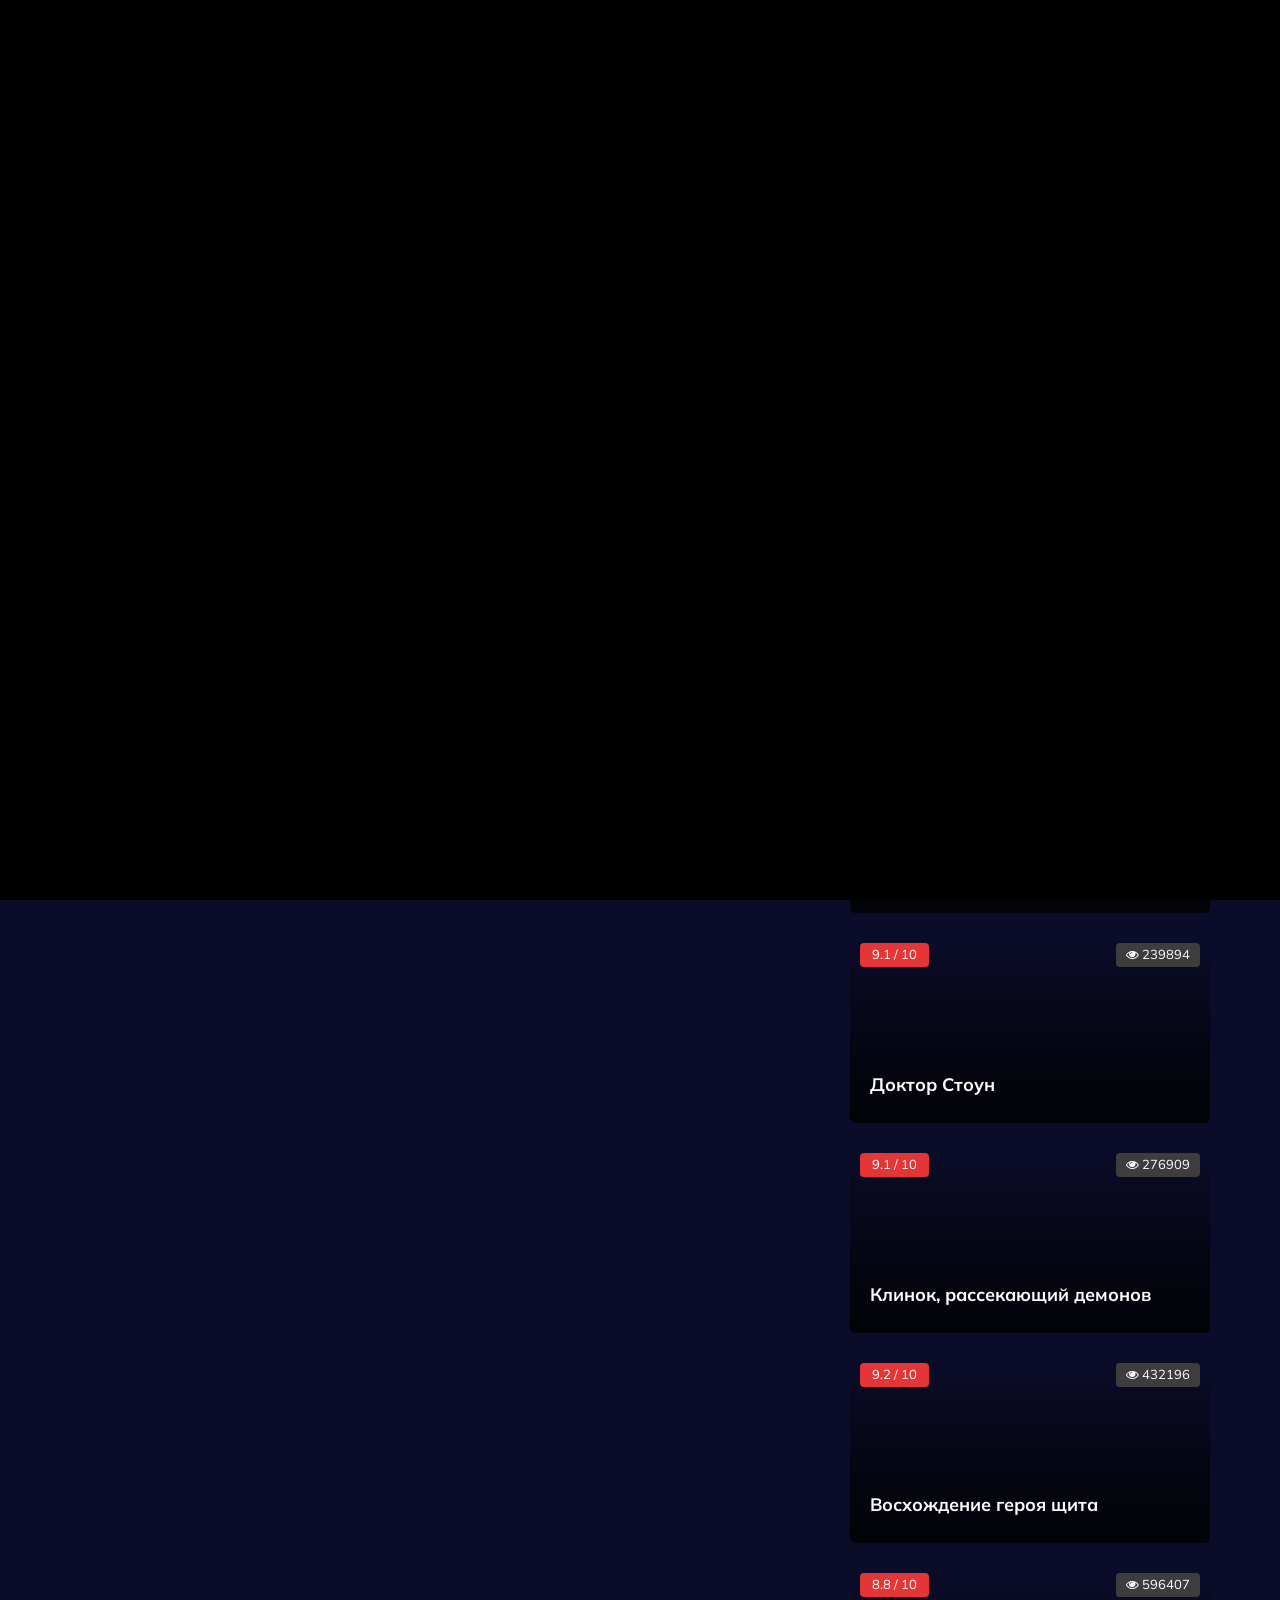
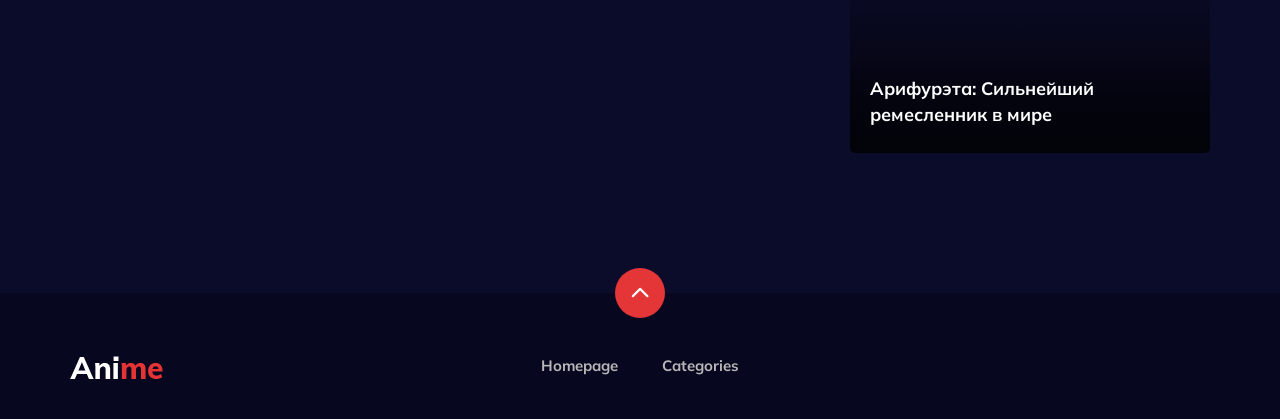
<file: index.html>
<!DOCTYPE html>
<html lang="zxx">

<head>
    <meta charset="UTF-8">
    <meta name="description" content="Anime Template">
    <meta name="keywords" content="Anime, unica, creative, html">
    <meta name="viewport" content="width=device-width, initial-scale=1.0">
    <meta http-equiv="X-UA-Compatible" content="ie=edge">
    <title>Anime | Template</title>

    <!-- Google Font -->
    <link href="https://fonts.googleapis.com/css2?family=Oswald:wght@300;400;500;600;700&display=swap" rel="stylesheet">
    <link href="https://fonts.googleapis.com/css2?family=Mulish:wght@300;400;500;600;700;800;900&display=swap"
        rel="stylesheet">
    <link rel="stylesheet" href="https://unpkg.com/swiper@8/swiper-bundle.min.css" />
    <!-- Css Styles -->
    <link rel="stylesheet" href="css/bootstrap.min.css" type="text/css">
    <link rel="stylesheet" href="css/font-awesome.min.css" type="text/css">
    <link rel="stylesheet" href="css/elegant-icons.css" type="text/css">
    <link rel="stylesheet" href="css/style.css" type="text/css">
    <script src="./js/bg-elements.js" defer></script>
    <script src="./js/search-modal.js" defer></script>
    <script src="./js/scrollToTop.js" defer></script>
    <script src="./js/slider.js" defer></script>
    <script src="./js/mainData.js" defer></script>
</head>

<body>
    <!-- Page Preloder -->
    <div id="preloder" class="preloder active">
        <div class="loader"></div>
    </div>
    
    <!-- Header Section Begin -->
    <header class="header">
        <div class="container">
            <div class="row">
                <div class="col-lg-2">
                    <div class="header__logo">
                        <a href="./index.html">
                            <img src="img/logo.png" alt="">
                        </a>
                    </div>
                </div>
                <div class="col-lg-8">
                    <div class="header__nav">
                        <nav class="header__menu mobile-menu">
                            <ul>
                                <li class="active"><a href="./index.html">Homepage</a></li>
                                <li><a href="./categories.html">Categories <span class="arrow_carrot-down"></span></a>
                                    <ul class="dropdown"></ul>
                                </li>
                            </ul>
                        </nav>
                    </div>
                </div>
                <div class="col-lg-2">
                    <div class="header__right">
                        <a href="#" class="search-switch"><span class="icon_search"></span></a>
                        <a href="./login.html"><span class="icon_profile"></span></a>
                    </div>
                </div>
            </div>
            <div id="mobile-menu-wrap"></div>
        </div>
    </header>
    <!-- Header End -->

    <!-- Hero Section Begin -->
    <section class="hero">
        <div class="container">
            <div class="hero-box">
                <div class="hero__slider swiper">
                    <div class="swiper-wrapper">
                        <div class="hero__items swiper-slide set-bg" data-setbg="img/hero/hero-1.jpg">
                            <div class="row">
                                <div class="col-lg-6">
                                    <div class="hero__text">
                                        <div class="label">Приключения</div>
                                        <h2>Fate / Stay Night</h2>
                                        <p>После 30 дней путешествия по миру...</p>
                                    </div>
                                </div>
                            </div>
                        </div>
                        <div class="hero__items swiper-slide set-bg" data-setbg="img/hero/hero-2.jpg">
                            <div class="row">
                                <div class="col-lg-6">
                                    <div class="hero__text">
                                        <div class="label">Сёнен</div>
                                        <h2>Naruto</h2>
                                        <p>В поисках своего пути нинзя...</p>
                                    </div>
                                </div>
                            </div>
                        </div>
                        <div class="hero__items swiper-slide set-bg" data-setbg="img/hero/hero-3.jpg">
                            <div class="row">
                                <div class="col-lg-6">
                                    <div class="hero__text">
                                        <div class="label">Фентези</div>
                                        <h2>Sword Art Online</h2>
                                        <p>Уровни - это просто цифры. </p>
                                    </div>
                                </div>
                            </div>
                        </div>
                    </div>
                </div>

                <div class="hero__slider-pagination swiper-pagination"></div>
                <div class="hero__slider-arrow arrow__next swiper-button-next">
                    <span class="arrow_carrot-right"></span>
                </div>
                <div class="hero__slider-arrow arrow__prev hero__slider-arrow-right swiper-button-prev">
                    <span class="arrow_carrot-left"></span>
                </div>
            </div>
        </div>
    </section>
    <!-- Hero Section End -->

    <!-- Product Section Begin -->
    <section class="product spad">
        <div class="container">
            <div class="row">
                <div class="col-lg-8"></div>
                <div class="col-lg-4 col-md-6 col-sm-8">
                    <div class="product__sidebar">
                        <div class="product__sidebar__view">
                            <div class="section-title">
                                <h5>Top Views</h5>
                            </div>
                            <div class="filter__gallery"></div>
                        </div>
                    </div>
                </div>
            </div>
        </div>
    </section>
    <!-- Product Section End -->

    <!-- Footer Section Begin -->
    <footer class="footer">
        <div class="page-up">
            <a href="#" id="scrollToTopButton"><span class="arrow_carrot-up"></span></a>
        </div>
        <div class="container">
            <div class="row">
                <div class="col-lg-3">
                    <div class="footer__logo">
                        <a href="./index.html"><img src="img/logo.png" alt=""></a>
                    </div>
                </div>
                <div class="col-lg-6">
                    <div class="footer__nav">
                        <ul>
                            <li class="active"><a href="./index.html">Homepage</a></li>
                            <li><a href="./categories.html">Categories</a></li>
                        </ul>
                    </div>
                </div>
                <div class="col-lg-3">

                </div>
            </div>
        </div>
    </footer>

    <!-- Search model Begin -->
    <div class="search-model">
        <div class="h-100 d-flex align-items-center justify-content-center">
            <div class="search-close-switch"><i class="icon_close"></i></div>
            <form class="search-model-form">
                <input type="text" id="search-input" placeholder="Search here.....">
            </form>
        </div>
    </div>
    <!-- Search model end -->

    <!-- Js Plugins -->
    <script src="./libs/seamless-scroll-polyfill.js"></script>
	<script src="./libs/swiper-bundle.min.js"></script>
</body>

</html>
</file>
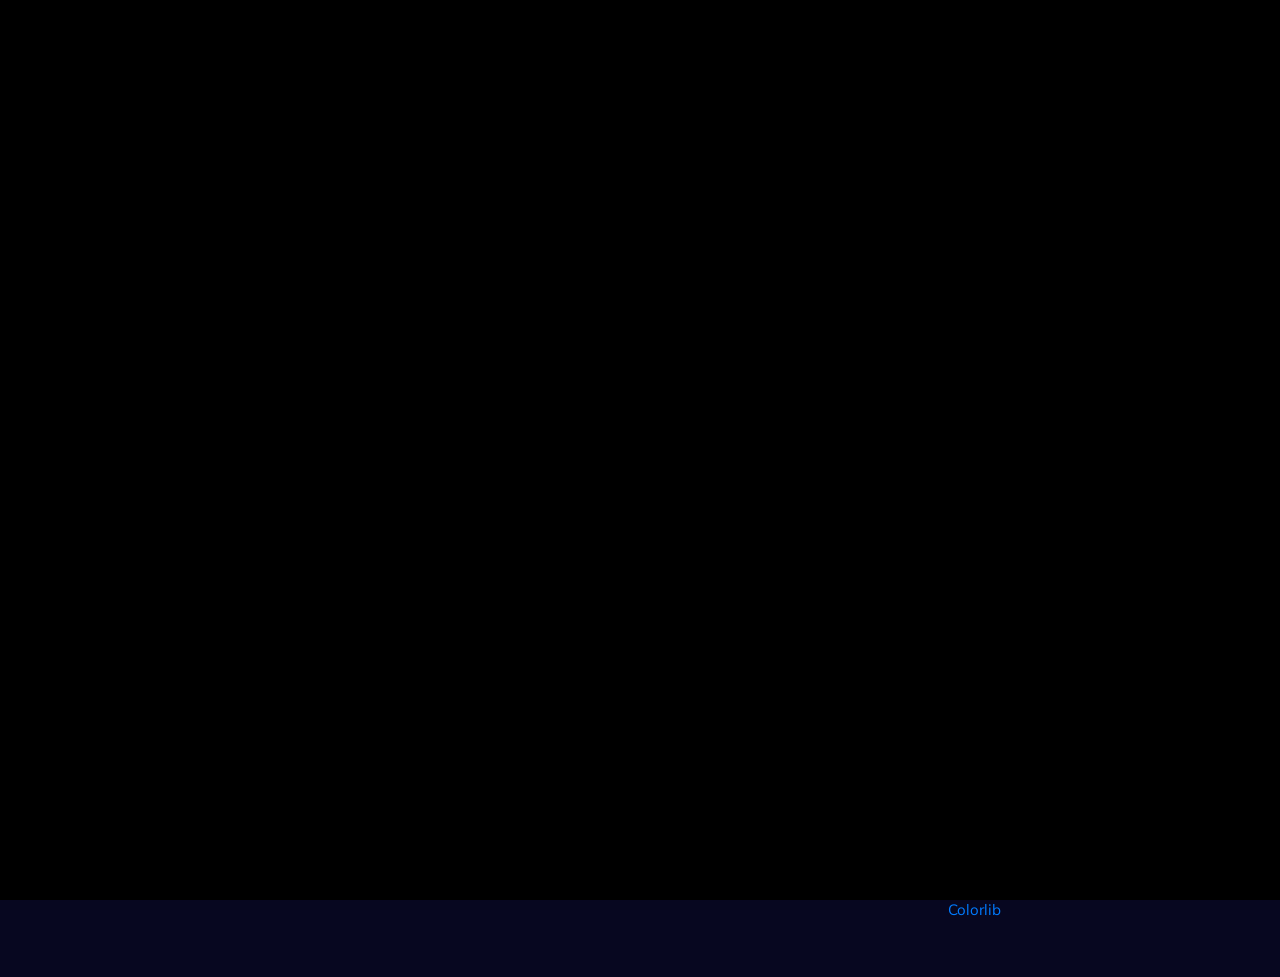
<file: anime-details.html>
<!DOCTYPE html>
<html lang="zxx">

<head>
    <meta charset="UTF-8">
    <meta name="description" content="Anime Template">
    <meta name="keywords" content="Anime, unica, creative, html">
    <meta name="viewport" content="width=device-width, initial-scale=1.0">
    <meta http-equiv="X-UA-Compatible" content="ie=edge">
    <title>Anime | Template</title>

    <!-- Google Font -->
    <link href="https://fonts.googleapis.com/css2?family=Oswald:wght@300;400;500;600;700&display=swap" rel="stylesheet">
    <link href="https://fonts.googleapis.com/css2?family=Mulish:wght@300;400;500;600;700;800;900&display=swap"
        rel="stylesheet">
    <link rel="stylesheet" href="https://unpkg.com/swiper@8/swiper-bundle.min.css" />
    <!-- Css Styles -->
    <link rel="stylesheet" href="css/bootstrap.min.css" type="text/css">
    <link rel="stylesheet" href="css/font-awesome.min.css" type="text/css">
    <link rel="stylesheet" href="css/elegant-icons.css" type="text/css">
    <link rel="stylesheet" href="css/style.css" type="text/css">
    <script src="./js/search-modal.js" defer></script>
    <script src="./js/scrollToTop.js" defer></script>
    <script src="./js/detailData.js" defer></script>
</head>

<body>
    <!-- Page Preloder -->
    <div id="preloder" class="preloder active">
        <div class="loader"></div>
    </div>

    <!-- Header Section Begin -->
    <header class="header">
        <div class="container">
            <div class="row">
                <div class="col-lg-2">
                    <div class="header__logo">
                        <a href="./index.html">
                            <img src="img/logo.png" alt="">
                        </a>
                    </div>
                </div>
                <div class="col-lg-8">
                    <div class="header__nav">
                        <nav class="header__menu mobile-menu">
                            <ul>
                                <li><a href="./index.html">Homepage</a></li>
                                <li class="active"><a href="./categories.html">Categories <span class="arrow_carrot-down"></span></a>
                                    <ul class="dropdown"></ul>
                                </li>
                            </ul>
                        </nav>
                    </div>
                </div>
                <div class="col-lg-2">
                    <div class="header__right">
                        <a href="#" class="search-switch"><span class="icon_search"></span></a>
                        <a href="./login.html"><span class="icon_profile"></span></a>
                    </div>
                </div>
            </div>
            <div id="mobile-menu-wrap"></div>
        </div>
    </header>
    <!-- Header End -->

    <!-- Breadcrumb Begin -->
    <div class="breadcrumb-option">
        <div class="container">
            <div class="row">
                <div class="col-lg-12">
                    <div class="breadcrumb__links">
                        <a href="./index.html"><i class="fa fa-home"></i> Home</a>
                        <a href="./categories.html">Categories</a>
                        <span>Romance</span>
                    </div>
                </div>
            </div>
        </div>
    </div>
    <!-- Breadcrumb End -->

    <!-- Anime Section Begin -->
    <section class="anime-details spad">
        <div class="container">
            <div class="anime__details__content">
                <div class="row">
                    <div class="col-lg-3">
                        <div class="anime__details__pic set-bg" data-setbg="img/anime/details-pic.jpg">
                            <div class="view"></div>
                        </div>
                    </div>
                    <div class="col-lg-9">
                        <div class="anime__details__text">
                            <div class="anime__details__title">
                                <h3>Fate Stay Night: Unlimited Blade</h3>
                                <span>フェイト／ステイナイト, Feito／sutei naito</span>
                            </div>
   
                            <p>Every human inhabiting the world of Alcia is branded by a “Count” or a number written on
                                their body. For Hina’s mother, her total drops to 0 and she’s pulled into the Abyss,
                                never to be seen again. But her mother’s last words send Hina on a quest to find a
                            legendary hero from the Waste War - the fabled Ace!</p>
                            <div class="anime__details__widget">
                                <div class="row">
                                    <div class="col-lg-6 col-md-6">
                                        <ul>
                                            <li></li>
                                            <li></li>
                                            <li></li>
                                        </ul>
                                    </div>
                                    <div class="col-lg-6 col-md-6">
                                    </div>
                                </div>
                            </div>
                        </div>
                    </div>
                </div>
            </div>
        </section>
        <!-- Anime Section End -->

        <!-- Footer Section Begin -->
        <footer class="footer">
            <div class="page-up">
                <a href="#" id="scrollToTopButton"><span class="arrow_carrot-up"></span></a>
            </div>
            <div class="container">
                <div class="row">
                    <div class="col-lg-3">
                        <div class="footer__logo">
                            <a href="./index.html"><img src="img/logo.png" alt=""></a>
                        </div>
                    </div>
                    <div class="col-lg-6">
                        <div class="footer__nav">
                            <ul>
                                <li class="active"><a href="./index.html">Homepage</a></li>
                                <li><a href="./categories.html">Categories</a></li>
                            </ul>
                        </div>
                    </div>
                    <div class="col-lg-3">
                        <p><!-- Link back to Colorlib can't be removed. Template is licensed under CC BY 3.0. -->
                          Copyright &copy;<script>document.write(new Date().getFullYear());</script> All rights reserved | This template is made with <i class="fa fa-heart" aria-hidden="true"></i> by <a href="https://colorlib.com" target="_blank">Colorlib</a>
                          <!-- Link back to Colorlib can't be removed. Template is licensed under CC BY 3.0. --></p>

                      </div>
                  </div>
              </div>
          </footer>
          <!-- Footer Section End -->

          <!-- Search model Begin -->
          <div class="search-model">
            <div class="h-100 d-flex align-items-center justify-content-center">
                <div class="search-close-switch"><i class="icon_close"></i></div>
                <form class="search-model-form">
                    <input type="text" id="search-input" placeholder="Search here.....">
                </form>
            </div>
        </div>
        <!-- Search model end -->

        <!-- Js Plugins -->
        <script src="./libs/seamless-scroll-polyfill.js"></script>

    </body>

    </html>
</file>
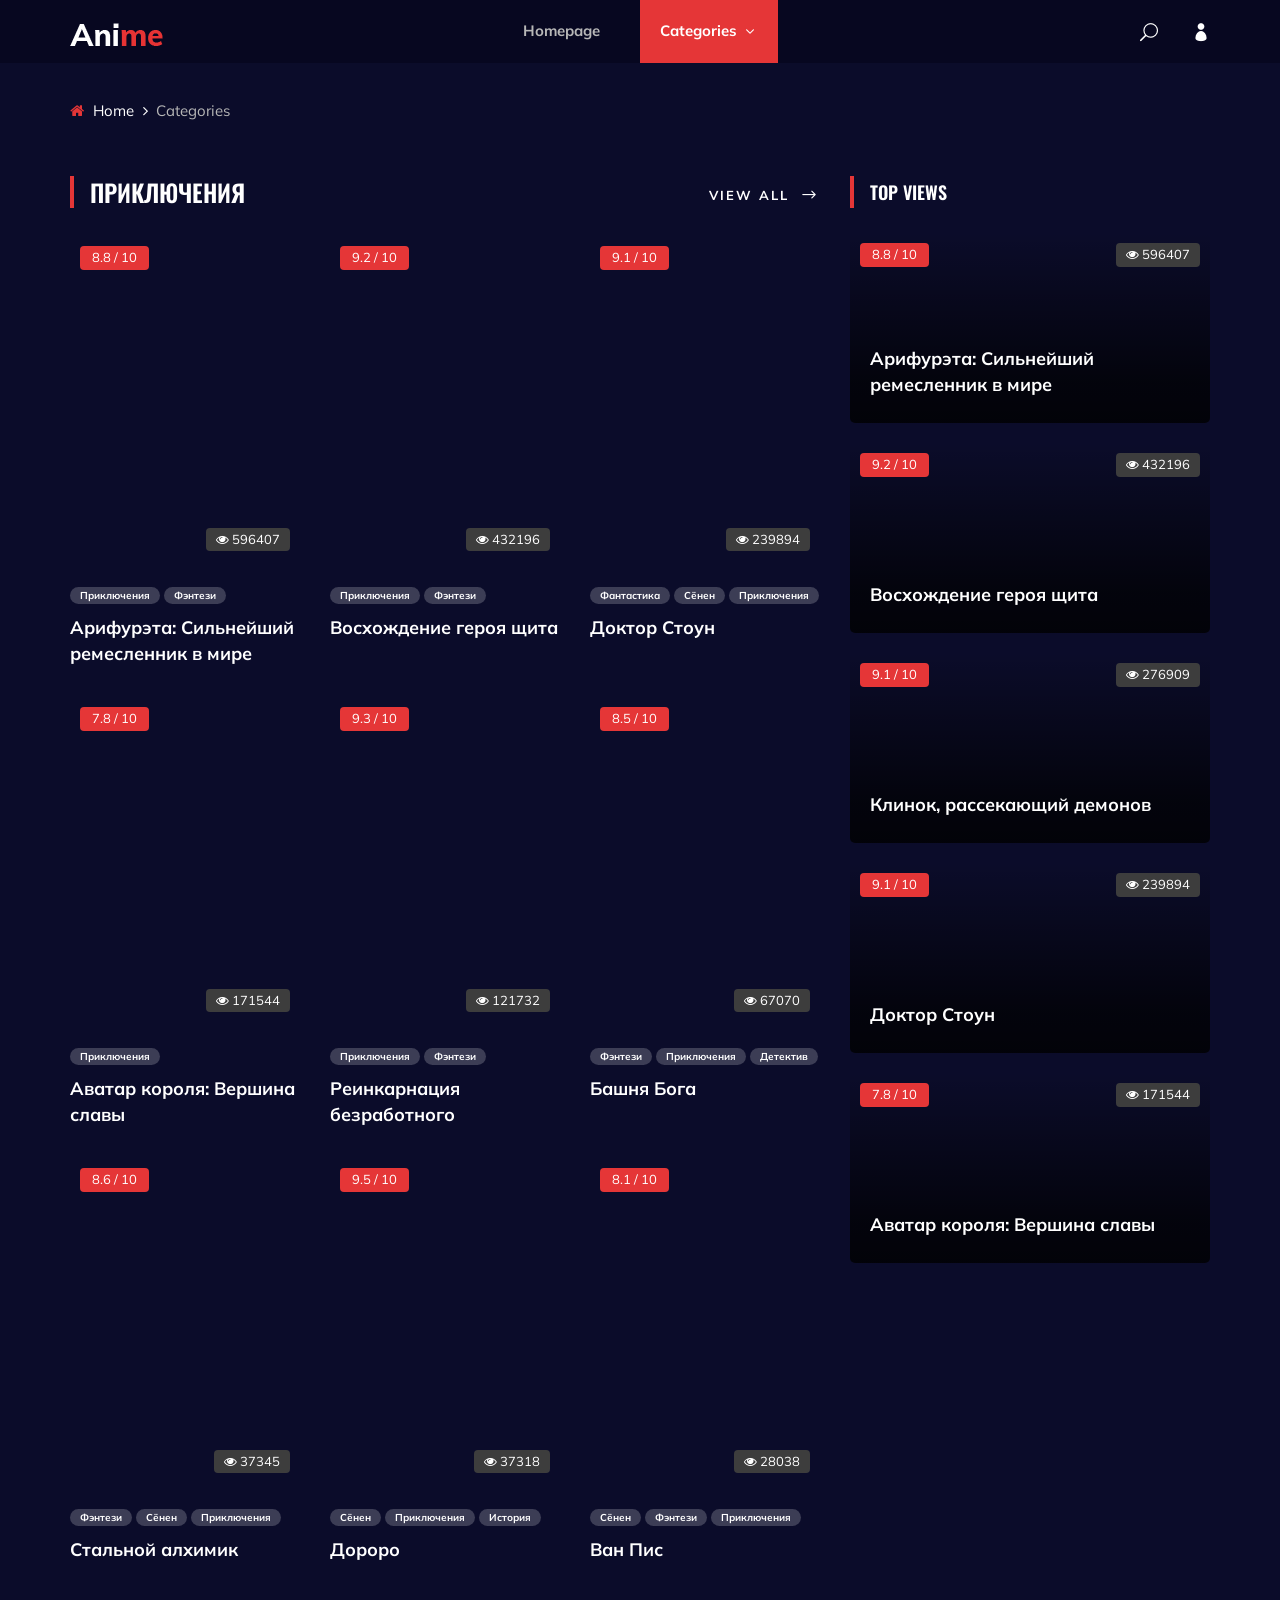
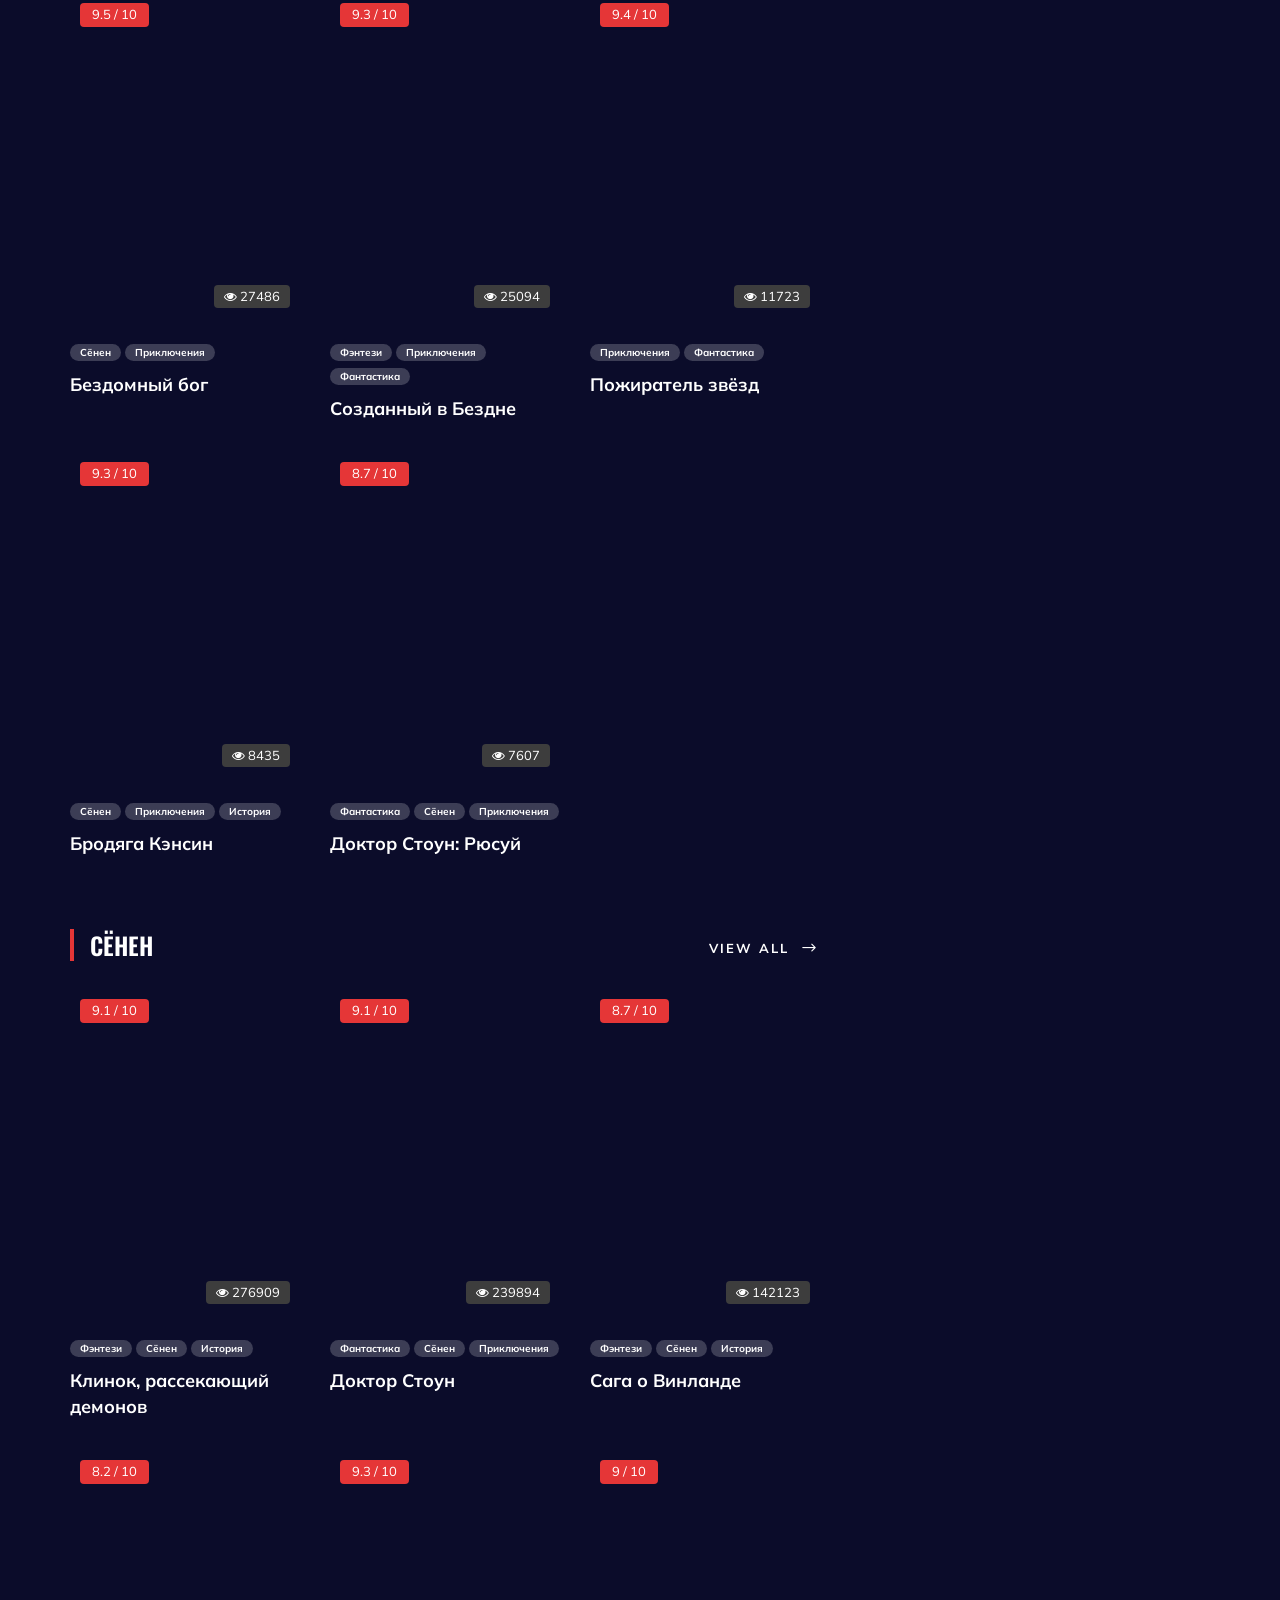
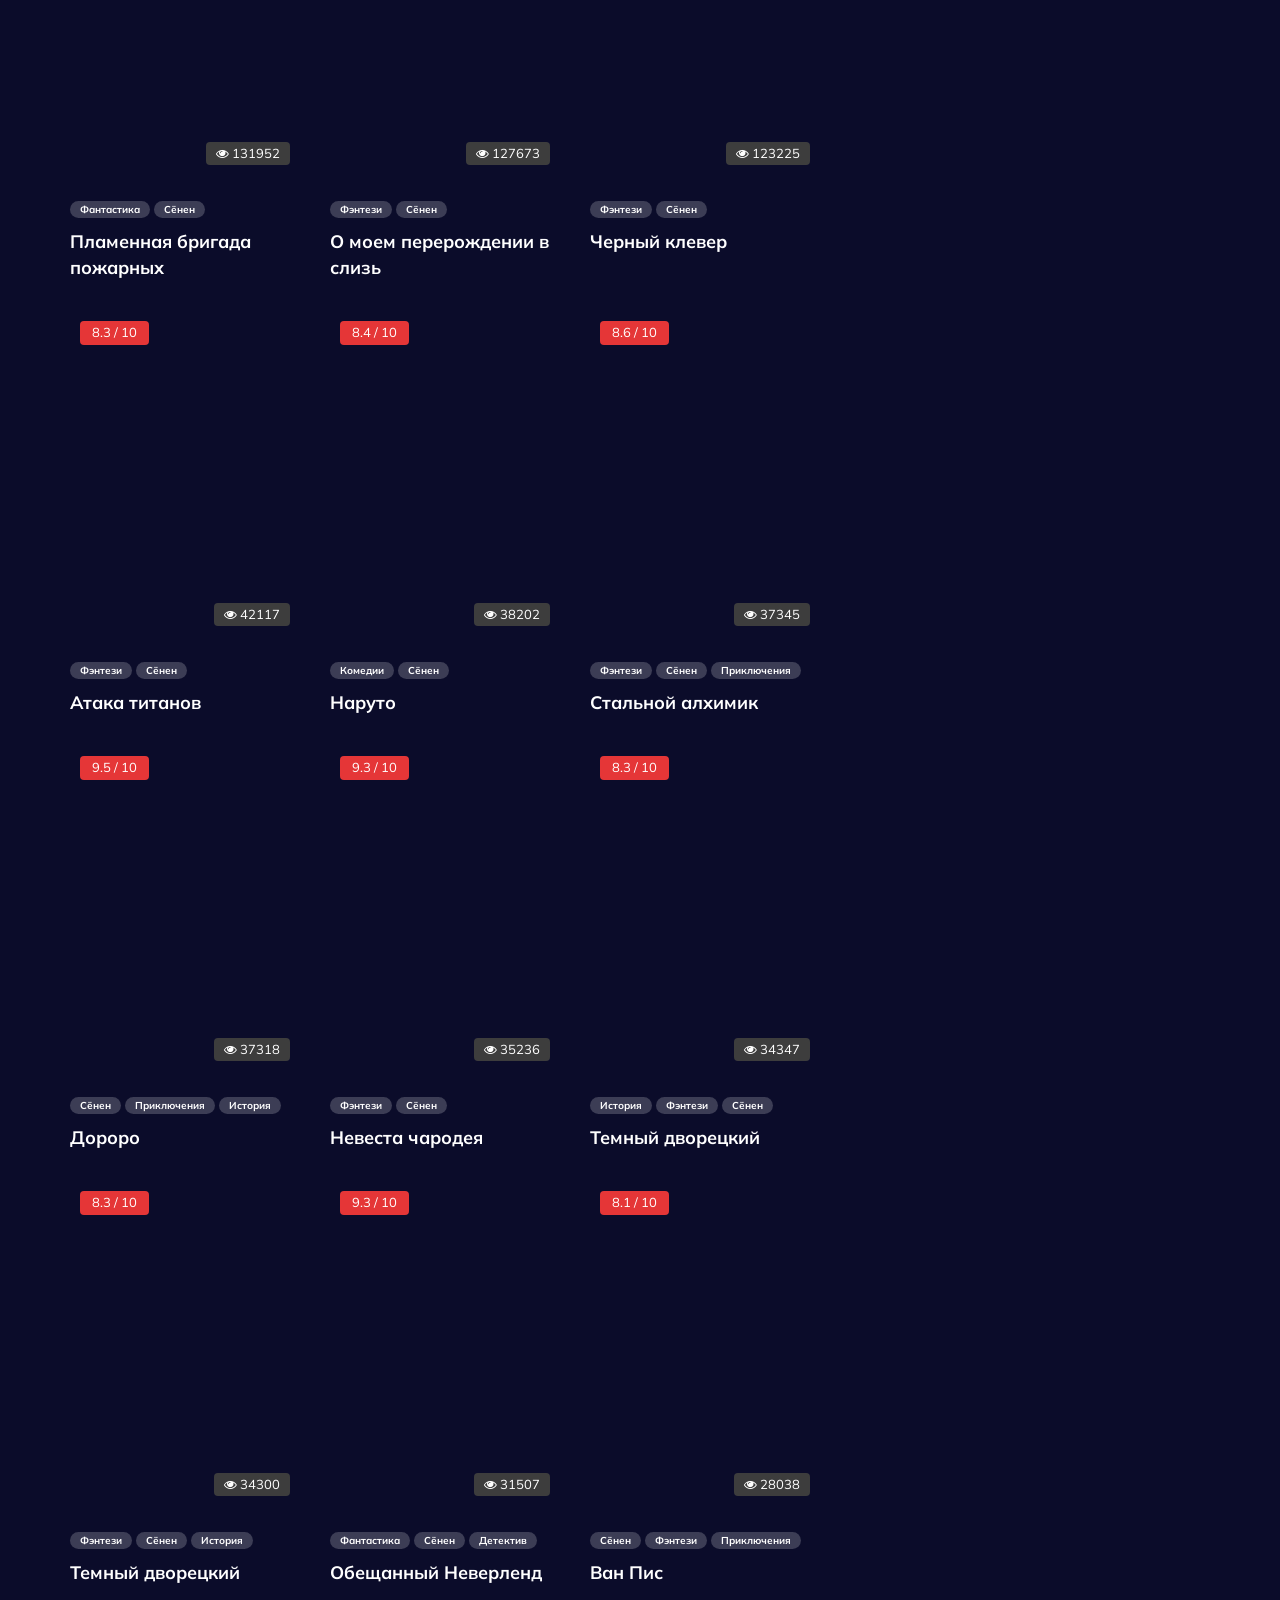
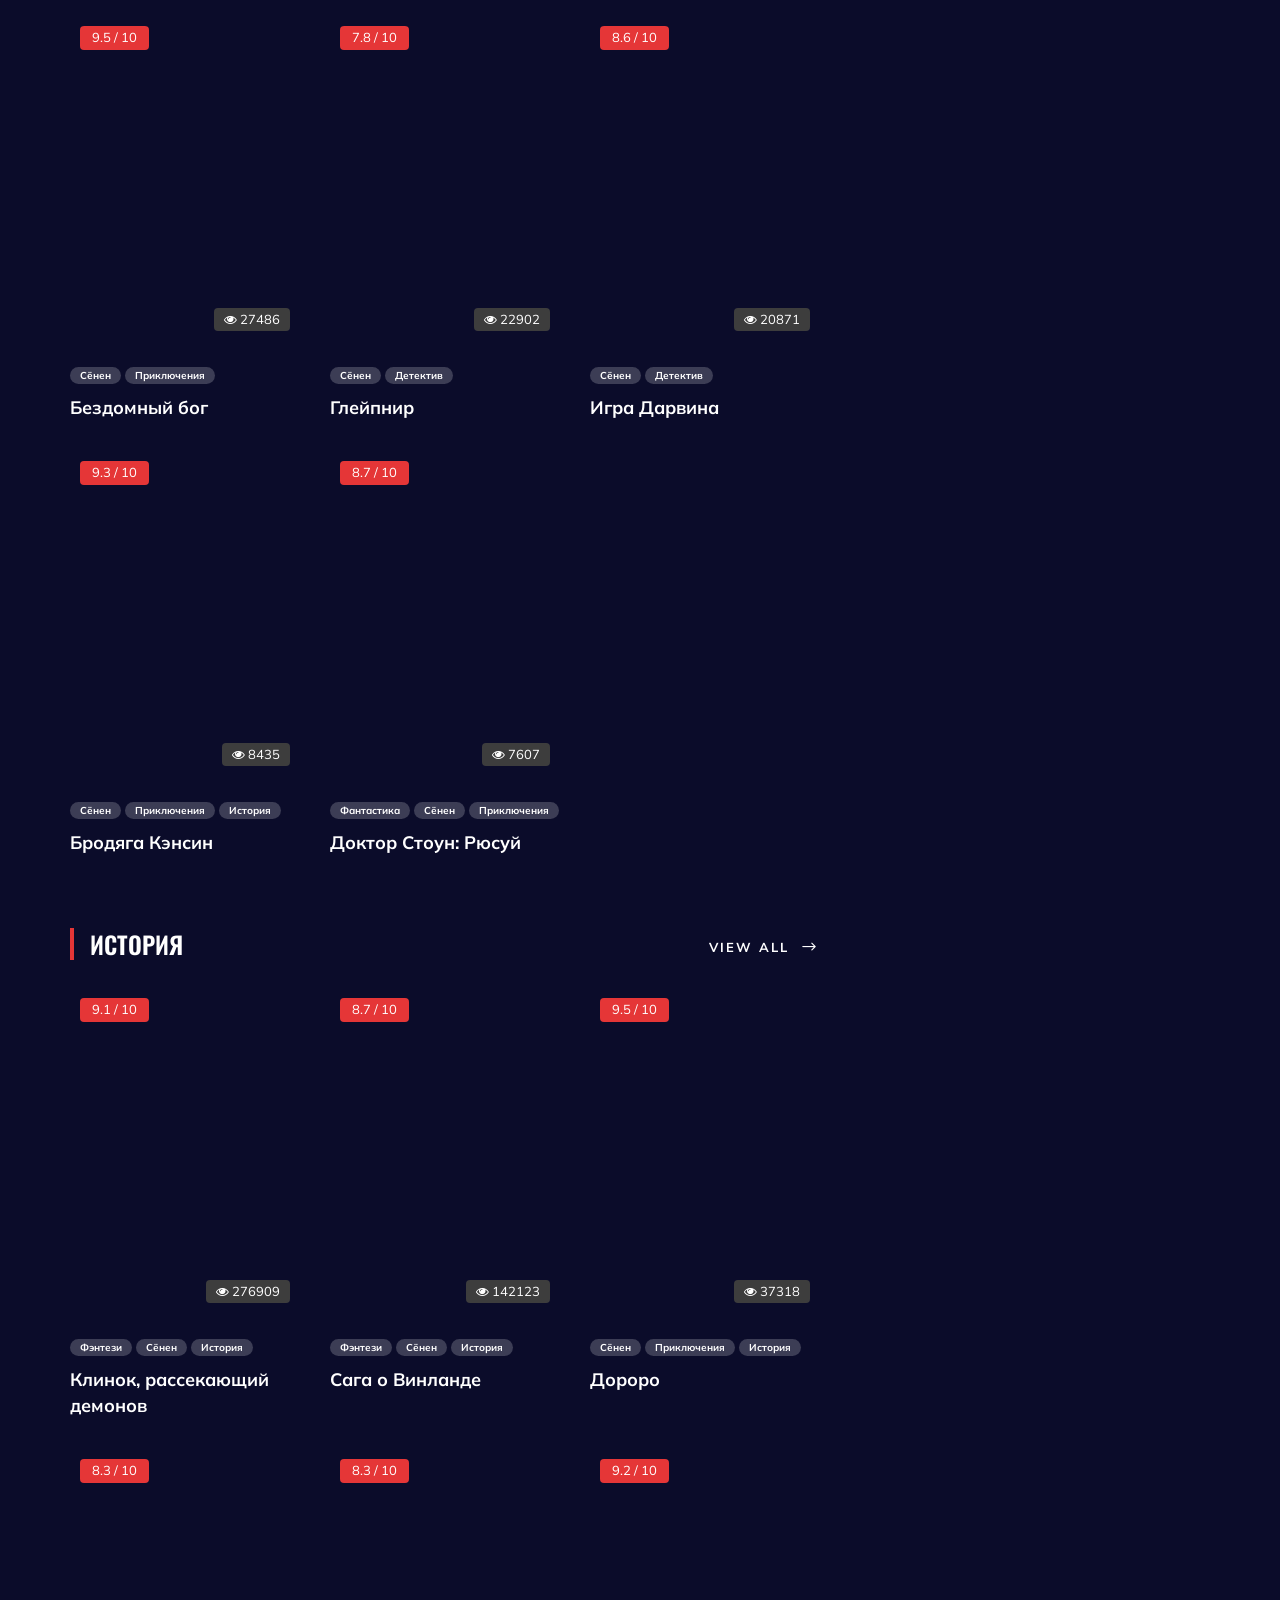
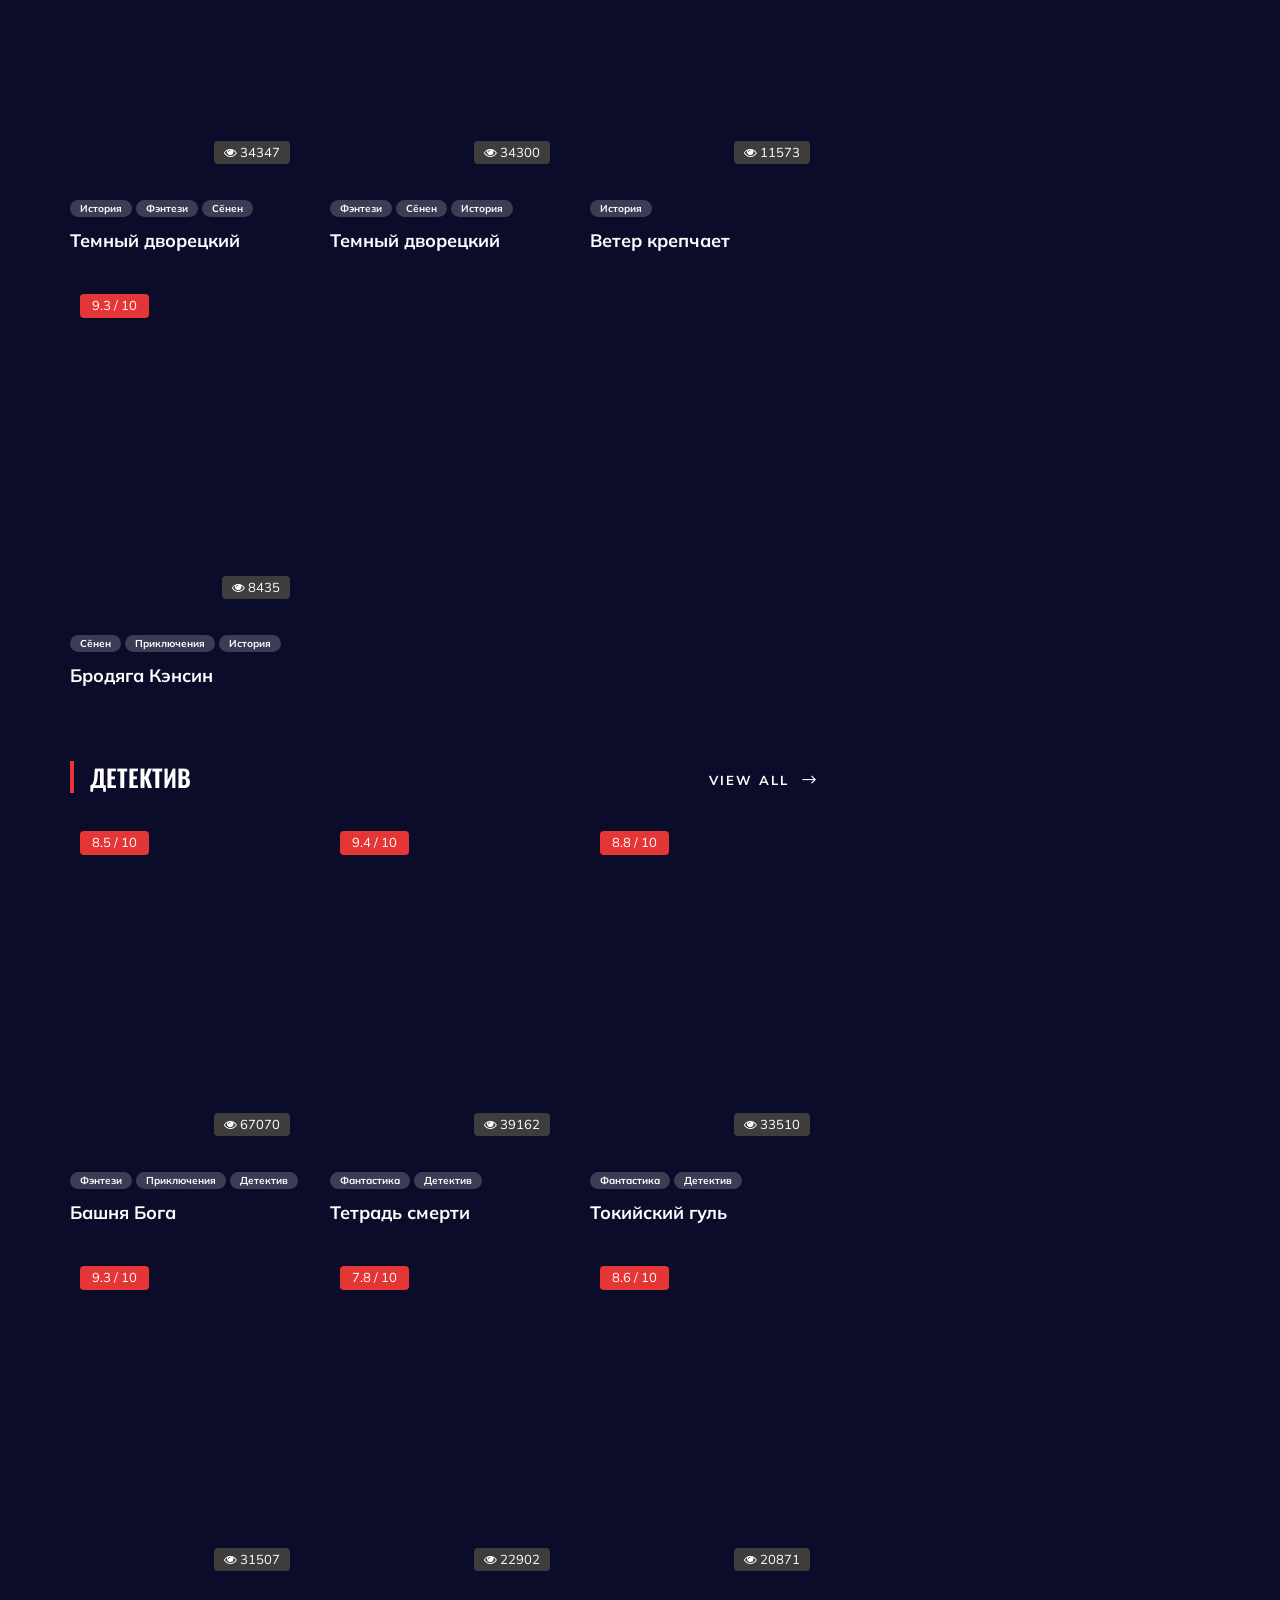
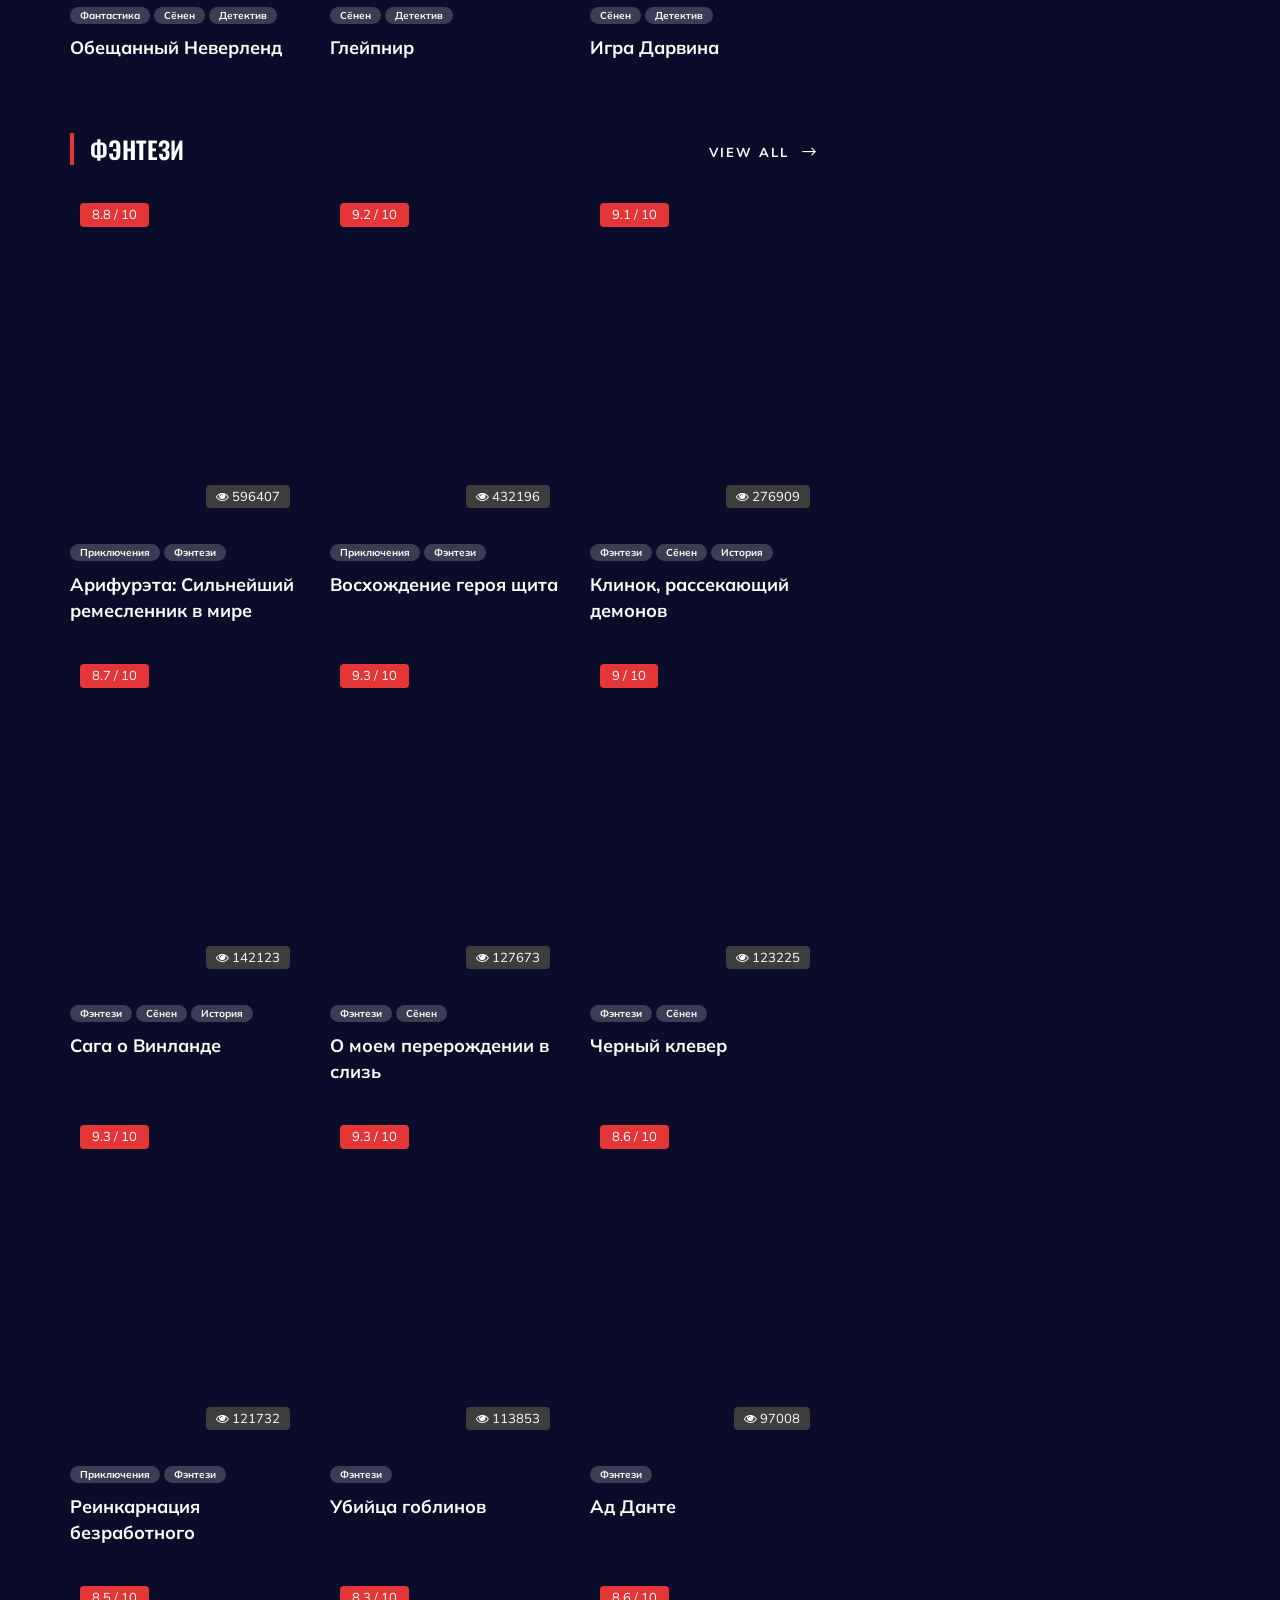
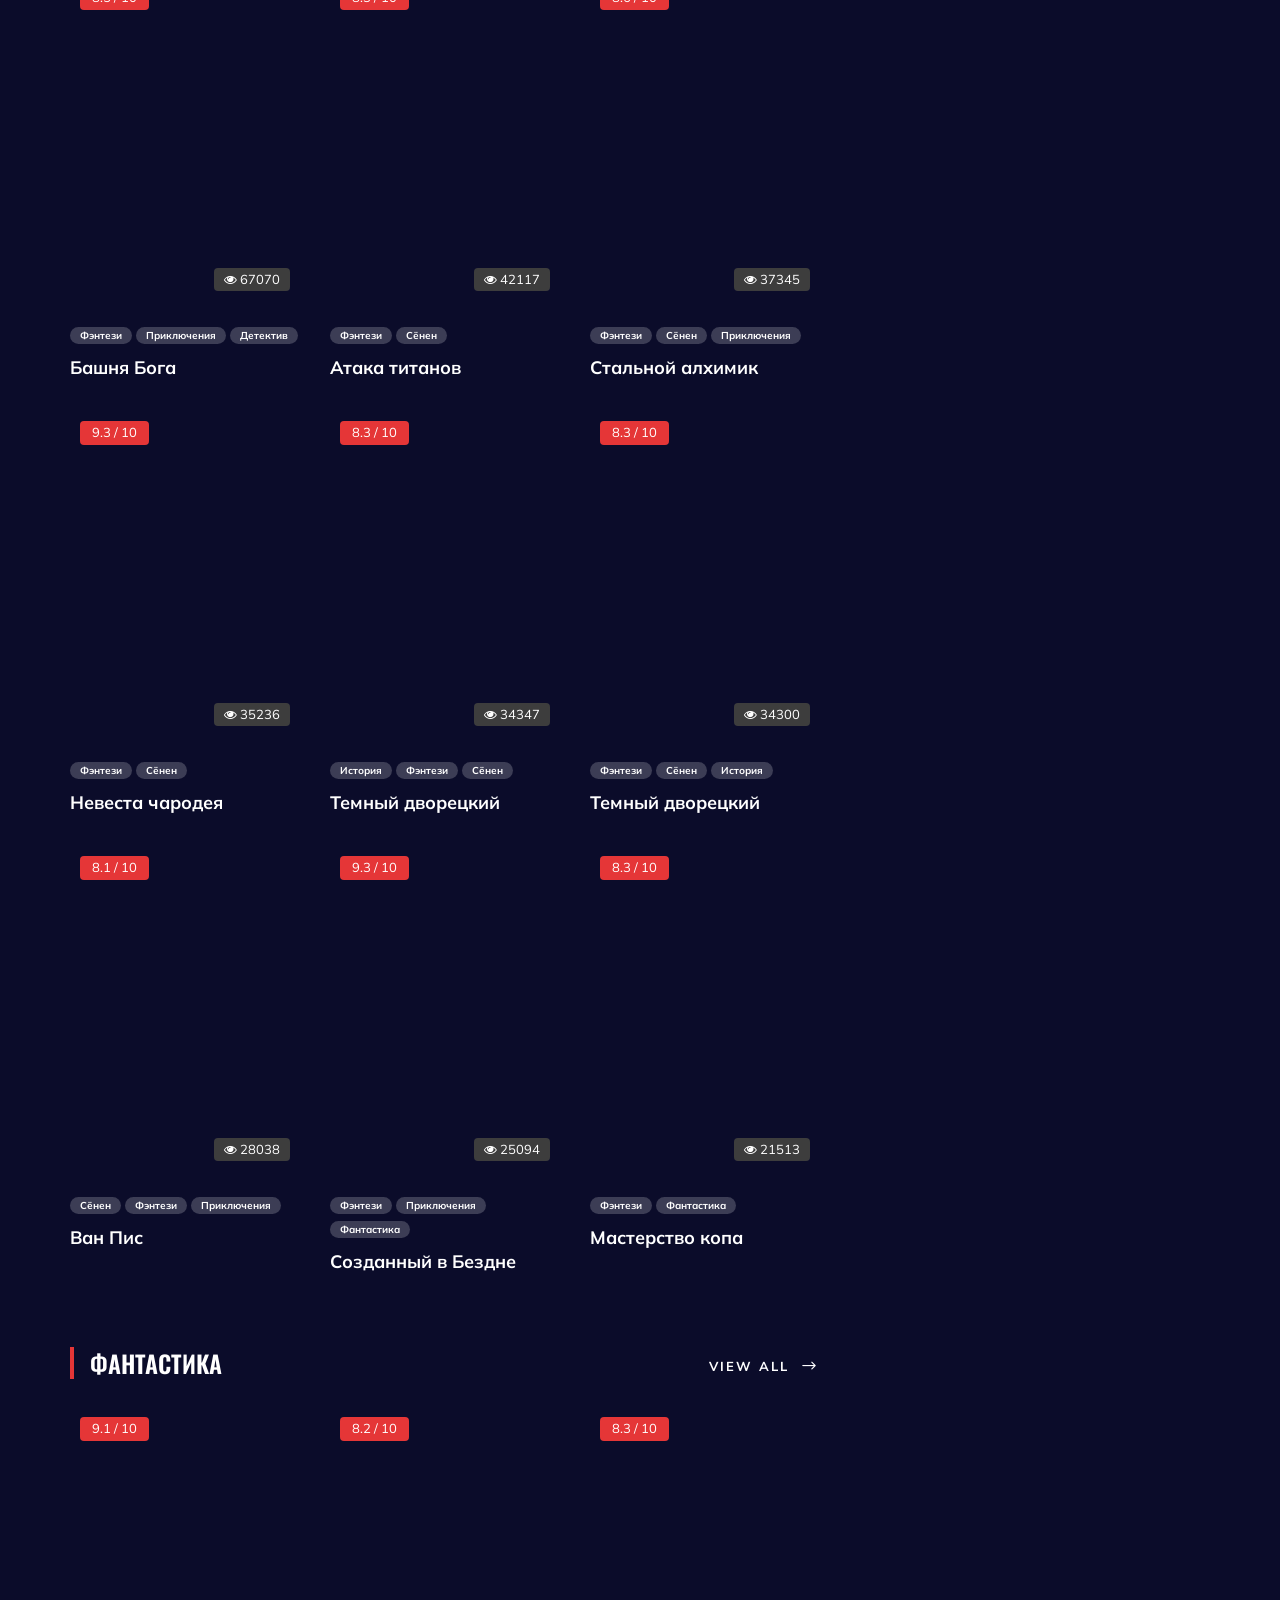
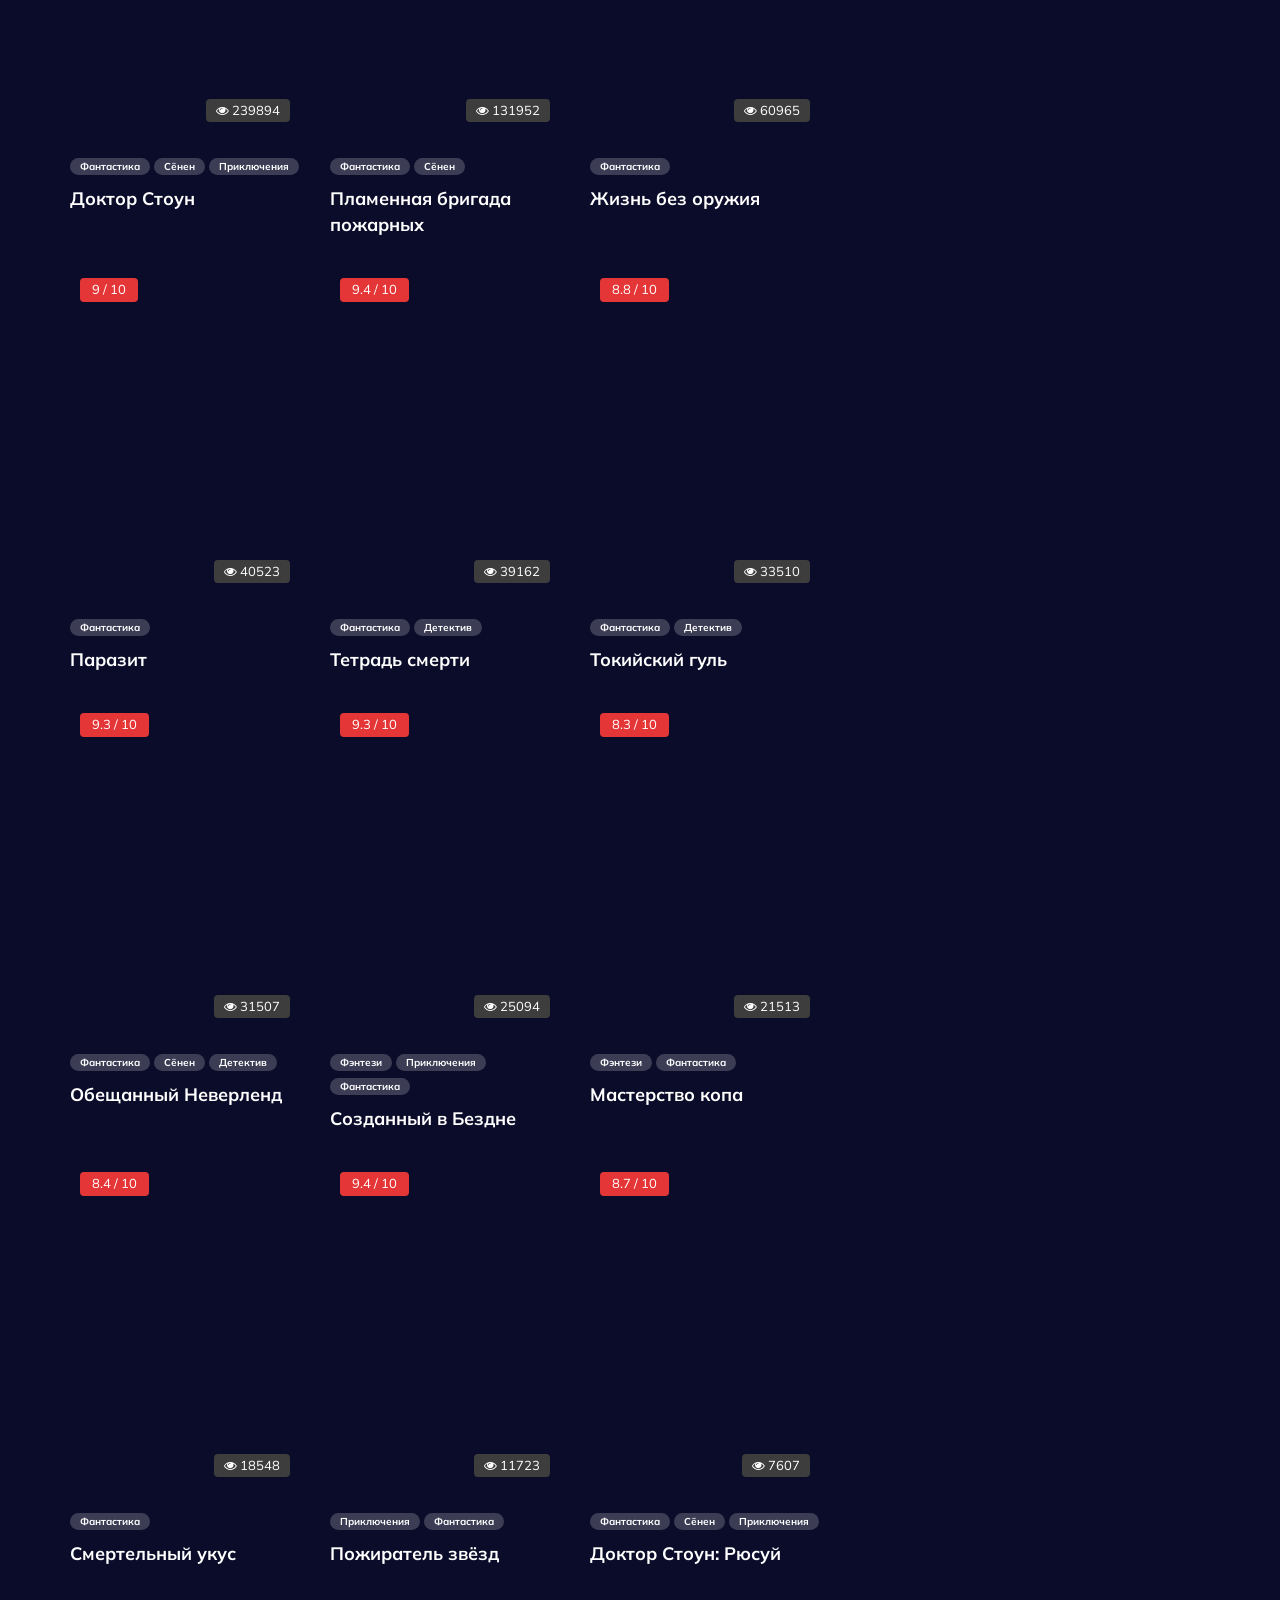
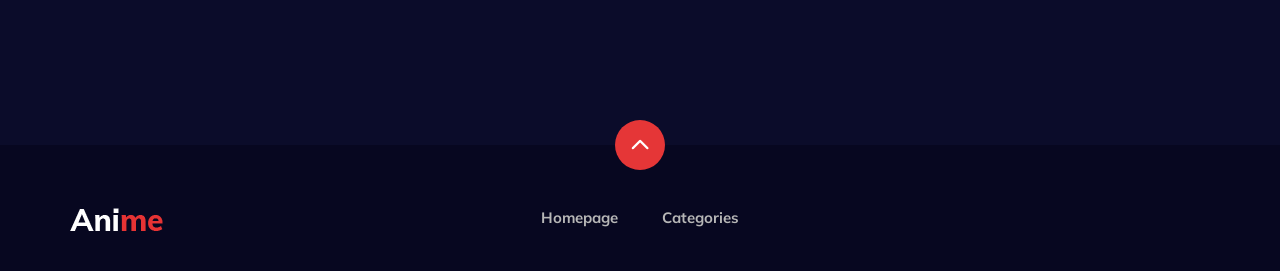
<file: categories.html>
<!DOCTYPE html>
<html lang="zxx">

<head>
    <meta charset="UTF-8">
    <meta name="description" content="Anime Template">
    <meta name="keywords" content="Anime, unica, creative, html">
    <meta name="viewport" content="width=device-width, initial-scale=1.0">
    <meta http-equiv="X-UA-Compatible" content="ie=edge">
    <title>Anime | Template</title>

    <!-- Google Font -->
    <link href="https://fonts.googleapis.com/css2?family=Oswald:wght@300;400;500;600;700&display=swap" rel="stylesheet">
    <link href="https://fonts.googleapis.com/css2?family=Mulish:wght@300;400;500;600;700;800;900&display=swap"
        rel="stylesheet">
    <link rel="stylesheet" href="https://unpkg.com/swiper@8/swiper-bundle.min.css" />
    <!-- Css Styles -->
    <link rel="stylesheet" href="css/bootstrap.min.css" type="text/css">
    <link rel="stylesheet" href="css/font-awesome.min.css" type="text/css">
    <link rel="stylesheet" href="css/elegant-icons.css" type="text/css">
    <link rel="stylesheet" href="css/style.css" type="text/css">
    <script src="./js/search-modal.js" defer></script>
    <script src="./js/scrollToTop.js" defer></script>
    <script src="./js/categoriesData.js" defer></script>
</head>

<body>
    <!-- Page Preloder -->
    <div id="preloder" class="preloder active">
        <div class="loader"></div>
    </div>

    <!-- Header Section Begin -->
    <header class="header">
        <div class="container">
            <div class="row">
                <div class="col-lg-2">
                    <div class="header__logo">
                        <a href="./index.html">
                            <img src="img/logo.png" alt="">
                        </a>
                    </div>
                </div>
                <div class="col-lg-8">
                    <div class="header__nav">
                        <nav class="header__menu mobile-menu">
                            <ul>
                                <li><a href="./index.html">Homepage</a></li>
                                <li class="active">
                                    <a href="./categories.html">
                                        Categories <span class="arrow_carrot-down"></span>
                                    </a>
                                    
                                    <ul class="dropdown"></ul>
                                </li>
                            </ul>
                        </nav>
                    </div>
                </div>
                <div class="col-lg-2">
                    <div class="header__right">
                        <a href="#" class="search-switch"><span class="icon_search"></span></a>
                        <a href="./login.html"><span class="icon_profile"></span></a>
                    </div>
                </div>
            </div>
            <div id="mobile-menu-wrap"></div>
        </div>
    </header>
    <!-- Header End -->

    <!-- Breadcrumb Begin -->
    <div class="breadcrumb-option">
        <div class="container">
            <div class="row">
                <div class="col-lg-12">
                    <div class="breadcrumb__links">
                        <a href="./index.html"><i class="fa fa-home"></i> Home</a>
                        <span>Categories</span>
                    </div>
                </div>
            </div>
        </div>
    </div>
    <!-- Breadcrumb End -->

    <!-- Product Section Begin -->
    <section class="product-page spad">
        <div class="container">
            <div class="row">
                <div class="col-lg-8"></div>
                <div class="col-lg-4 col-md-6 col-sm-8">
                    <div class="product__sidebar">
                        <div class="product__sidebar__view">
                            <div class="section-title">
                                <h5>Top Views</h5>
                            </div>
                            <div class="filter__gallery"></div>
                        </div>
                    </div>
                </div>
            </div>
        </div>
    </section>
    <!-- Product Section End -->

    <!-- Footer Section Begin -->
    <footer class="footer">
        <div class="page-up">
            <a href="#" id="scrollToTopButton"><span class="arrow_carrot-up"></span></a>
        </div>
        <div class="container">
            <div class="row">
                <div class="col-lg-3">
                    <div class="footer__logo">
                        <a href="./index.html"><img src="img/logo.png" alt=""></a>
                    </div>
                </div>
                <div class="col-lg-6">
                    <div class="footer__nav">
                        <ul>
                            <li class="active"><a href="./index.html">Homepage</a></li>
                            <li><a href="./categories.html">Categories</a></li>

                        </ul>
                    </div>
                </div>
            </div>
        </div>
    </footer>
    <!-- Footer Section End -->

    <!-- Search model Begin -->
    <div class="search-model">
        <div class="h-100 d-flex align-items-center justify-content-center">
            <div class="search-close-switch"><i class="icon_close"></i></div>
            <form class="search-model-form">
                <input type="text" id="search-input" placeholder="Search here.....">
            </form>
        </div>
    </div>
    <!-- Search model end -->

    <!-- Js Plugins -->
     <script src="./libs/seamless-scroll-polyfill.js"></script>

</body>

</html>
</file>
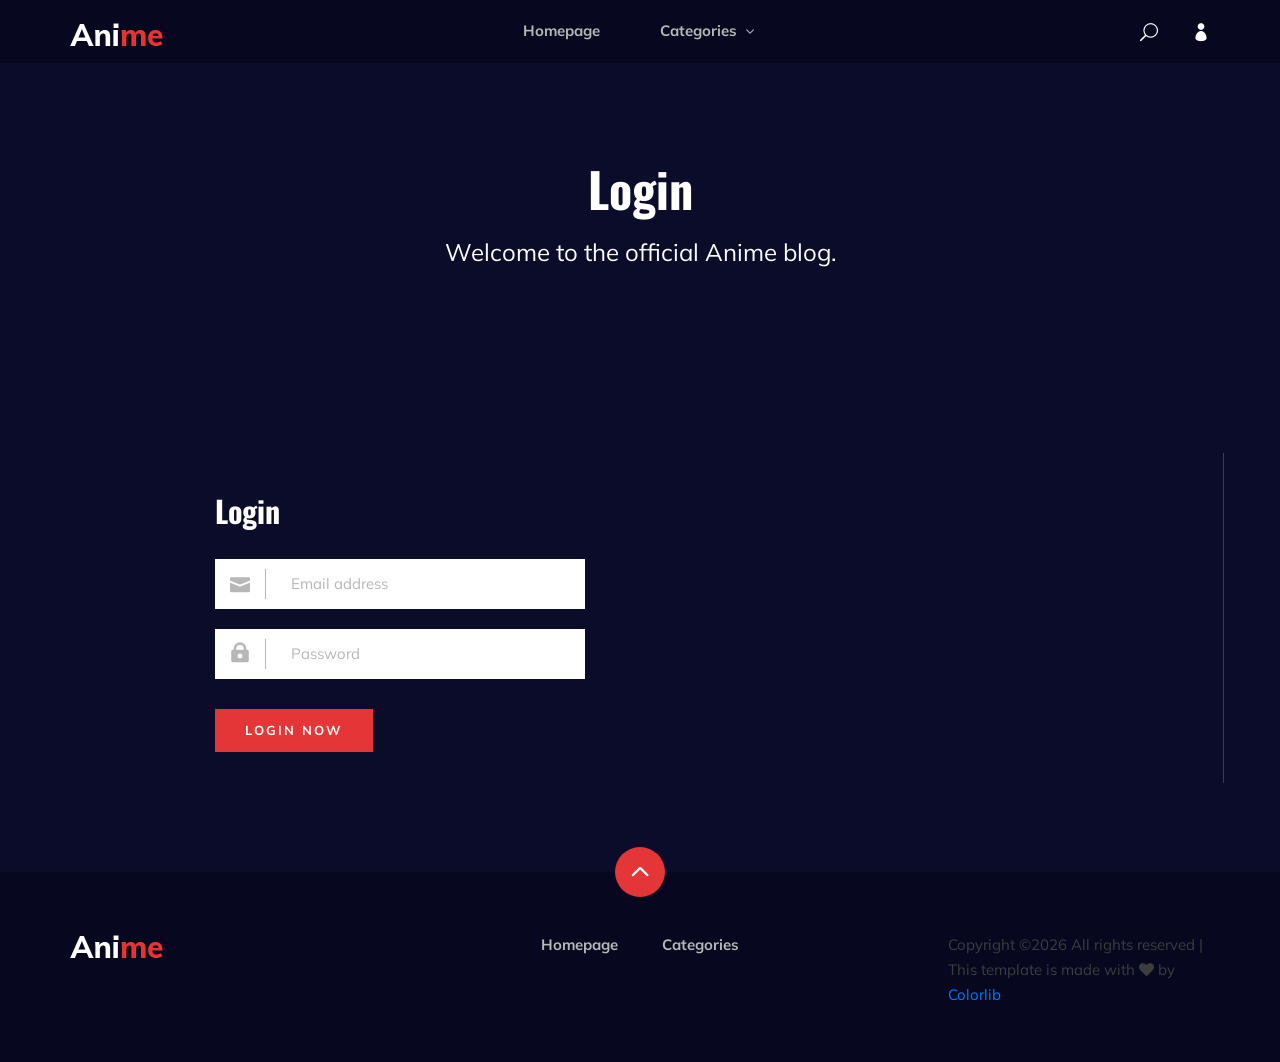
<file: login.html>
<!DOCTYPE html>
<html lang="zxx">

<head>
    <meta charset="UTF-8">
    <meta name="description" content="Anime Template">
    <meta name="keywords" content="Anime, unica, creative, html">
    <meta name="viewport" content="width=device-width, initial-scale=1.0">
    <meta http-equiv="X-UA-Compatible" content="ie=edge">
    <title>Anime | Template</title>

    <!-- Google Font -->
    <link href="https://fonts.googleapis.com/css2?family=Oswald:wght@300;400;500;600;700&display=swap" rel="stylesheet">
    <link href="https://fonts.googleapis.com/css2?family=Mulish:wght@300;400;500;600;700;800;900&display=swap"
        rel="stylesheet">
    <link rel="stylesheet" href="https://unpkg.com/swiper@8/swiper-bundle.min.css" />
    <!-- Css Styles -->
    <link rel="stylesheet" href="css/bootstrap.min.css" type="text/css">
    <link rel="stylesheet" href="css/font-awesome.min.css" type="text/css">
    <link rel="stylesheet" href="css/elegant-icons.css" type="text/css">
    <link rel="stylesheet" href="css/style.css" type="text/css">
</head>

<body>
    <!-- Page Preloder -->
    <div id="preloder" class="preloder">
        <div class="loader"></div>
    </div>

    <!-- Header Section Begin -->
    <header class="header">
        <div class="container">
            <div class="row">
                <div class="col-lg-2">
                    <div class="header__logo">
                        <a href="./index.html">
                            <img src="img/logo.png" alt="">
                        </a>
                    </div>
                </div>
                <div class="col-lg-8">
                    <div class="header__nav">
                        <nav class="header__menu mobile-menu">
                            <ul>
                                <li><a href="./index.html">Homepage</a></li>
                                <li><a href="./categories.html">Categories <span class="arrow_carrot-down"></span></a>
                                    <ul class="dropdown">
                                        <li><a href="./categories.html">Categories</a></li>
                                    </ul>
                                </li>
                            </ul>
                        </nav>
                    </div>
                </div>
                <div class="col-lg-2">
                    <div class="header__right">
                        <a href="#" class="search-switch"><span class="icon_search"></span></a>
                        <a href="./login.html"><span class="icon_profile"></span></a>
                    </div>
                </div>
            </div>
            <div id="mobile-menu-wrap"></div>
        </div>
    </header>
    <!-- Header End -->

    <!-- Normal Breadcrumb Begin -->
    <section class="normal-breadcrumb set-bg" data-setbg="img/normal-breadcrumb.jpg">
        <div class="container">
            <div class="row">
                <div class="col-lg-12 text-center">
                    <div class="normal__breadcrumb__text">
                        <h2>Login</h2>
                        <p>Welcome to the official Anime blog.</p>
                    </div>
                </div>
            </div>
        </div>
    </section>
    <!-- Normal Breadcrumb End -->

    <!-- Login Section Begin -->
    <section class="login spad">
        <div class="container">
            <div class="row">
                <div class="col-lg-12">
                    <div class="login__form">
                        <h3>Login</h3>
                        <form action="#">
                            <div class="input__item">
                                <input type="text" placeholder="Email address">
                                <span class="icon_mail"></span>
                            </div>
                            <div class="input__item">
                                <input type="text" placeholder="Password">
                                <span class="icon_lock"></span>
                            </div>
                            <button type="submit" class="site-btn">Login Now</button>
                        </form>
                    </div>
                </div>
            </div>
        </div>
    </section>
    <!-- Login Section End -->

    <!-- Footer Section Begin -->
    <footer class="footer">
        <div class="page-up">
            <a href="#" id="scrollToTopButton"><span class="arrow_carrot-up"></span></a>
        </div>
        <div class="container">
            <div class="row">
                <div class="col-lg-3">
                    <div class="footer__logo">
                        <a href="./index.html"><img src="img/logo.png" alt=""></a>
                    </div>
                </div>
                <div class="col-lg-6">
                    <div class="footer__nav">
                        <ul>
                            <li class="active"><a href="./index.html">Homepage</a></li>
                            <li><a href="./categories.html">Categories</a></li>
                        </ul>
                    </div>
                </div>
                <div class="col-lg-3">
                    <p><!-- Link back to Colorlib can't be removed. Template is licensed under CC BY 3.0. -->
                      Copyright &copy;<script>document.write(new Date().getFullYear());</script> All rights reserved | This template is made with <i class="fa fa-heart" aria-hidden="true"></i> by <a href="https://colorlib.com" target="_blank">Colorlib</a>
                      <!-- Link back to Colorlib can't be removed. Template is licensed under CC BY 3.0. --></p>

                  </div>
              </div>
          </div>
      </footer>
      <!-- Footer Section End -->

      <!-- Search model Begin -->
      <div class="search-model">
        <div class="h-100 d-flex align-items-center justify-content-center">
            <div class="search-close-switch"><i class="icon_close"></i></div>
            <form class="search-model-form">
                <input type="text" id="search-input" placeholder="Search here.....">
            </form>
        </div>
    </div>
    <!-- Search model end -->

    <!-- Js Plugins -->
</body>

</html>
</file>
<file: css/elegant-icons.css>
@font-face {
	font-family: 'ElegantIcons';
	src:url('../fonts/ElegantIcons.eot');
	src:url('../fonts/ElegantIcons.eot?#iefix') format('embedded-opentype'),
		url('../fonts/ElegantIcons.woff') format('woff'),
		url('../fonts/ElegantIcons.ttf') format('truetype'),
		url('../fonts/ElegantIcons.svg#ElegantIcons') format('svg');
	font-weight: normal;
	font-style: normal;
}

/* Use the following CSS code if you want to use data attributes for inserting your icons */
[data-icon]:before {
	font-family: 'ElegantIcons';
	content: attr(data-icon);
	speak: none;
	font-weight: normal;
	font-variant: normal;
	text-transform: none;
	line-height: 1;
	-webkit-font-smoothing: antialiased;
	-moz-osx-font-smoothing: grayscale;
}

/* Use the following CSS code if you want to have a class per icon */
/*
Instead of a list of all class selectors,
you can use the generic selector below, but it's slower:
[class*="your-class-prefix"] {
*/
.arrow_up, .arrow_down, .arrow_left, .arrow_right, .arrow_left-up, .arrow_right-up, .arrow_right-down, .arrow_left-down, .arrow-up-down, .arrow_up-down_alt, .arrow_left-right_alt, .arrow_left-right, .arrow_expand_alt2, .arrow_expand_alt, .arrow_condense, .arrow_expand, .arrow_move, .arrow_carrot-up, .arrow_carrot-down, .arrow_carrot-left, .arrow_carrot-right, .arrow_carrot-2up, .arrow_carrot-2down, .arrow_carrot-2left, .arrow_carrot-2right, .arrow_carrot-up_alt2, .arrow_carrot-down_alt2, .arrow_carrot-left_alt2, .arrow_carrot-right_alt2, .arrow_carrot-2up_alt2, .arrow_carrot-2down_alt2, .arrow_carrot-2left_alt2, .arrow_carrot-2right_alt2, .arrow_triangle-up, .arrow_triangle-down, .arrow_triangle-left, .arrow_triangle-right, .arrow_triangle-up_alt2, .arrow_triangle-down_alt2, .arrow_triangle-left_alt2, .arrow_triangle-right_alt2, .arrow_back, .icon_minus-06, .icon_plus, .icon_close, .icon_check, .icon_minus_alt2, .icon_plus_alt2, .icon_close_alt2, .icon_check_alt2, .icon_zoom-out_alt, .icon_zoom-in_alt, .icon_search, .icon_box-empty, .icon_box-selected, .icon_minus-box, .icon_plus-box, .icon_box-checked, .icon_circle-empty, .icon_circle-slelected, .icon_stop_alt2, .icon_stop, .icon_pause_alt2, .icon_pause, .icon_menu, .icon_menu-square_alt2, .icon_menu-circle_alt2, .icon_ul, .icon_ol, .icon_adjust-horiz, .icon_adjust-vert, .icon_document_alt, .icon_documents_alt, .icon_pencil, .icon_pencil-edit_alt, .icon_pencil-edit, .icon_folder-alt, .icon_folder-open_alt, .icon_folder-add_alt, .icon_info_alt, .icon_error-oct_alt, .icon_error-circle_alt, .icon_error-triangle_alt, .icon_question_alt2, .icon_question, .icon_comment_alt, .icon_chat_alt, .icon_vol-mute_alt, .icon_volume-low_alt, .icon_volume-high_alt, .icon_quotations, .icon_quotations_alt2, .icon_clock_alt, .icon_lock_alt, .icon_lock-open_alt, .icon_key_alt, .icon_cloud_alt, .icon_cloud-upload_alt, .icon_cloud-download_alt, .icon_image, .icon_images, .icon_lightbulb_alt, .icon_gift_alt, .icon_house_alt, .icon_genius, .icon_mobile, .icon_tablet, .icon_laptop, .icon_desktop, .icon_camera_alt, .icon_mail_alt, .icon_cone_alt, .icon_ribbon_alt, .icon_bag_alt, .icon_creditcard, .icon_cart_alt, .icon_paperclip, .icon_tag_alt, .icon_tags_alt, .icon_trash_alt, .icon_cursor_alt, .icon_mic_alt, .icon_compass_alt, .icon_pin_alt, .icon_pushpin_alt, .icon_map_alt, .icon_drawer_alt, .icon_toolbox_alt, .icon_book_alt, .icon_calendar, .icon_film, .icon_table, .icon_contacts_alt, .icon_headphones, .icon_lifesaver, .icon_piechart, .icon_refresh, .icon_link_alt, .icon_link, .icon_loading, .icon_blocked, .icon_archive_alt, .icon_heart_alt, .icon_star_alt, .icon_star-half_alt, .icon_star, .icon_star-half, .icon_tools, .icon_tool, .icon_cog, .icon_cogs, .arrow_up_alt, .arrow_down_alt, .arrow_left_alt, .arrow_right_alt, .arrow_left-up_alt, .arrow_right-up_alt, .arrow_right-down_alt, .arrow_left-down_alt, .arrow_condense_alt, .arrow_expand_alt3, .arrow_carrot_up_alt, .arrow_carrot-down_alt, .arrow_carrot-left_alt, .arrow_carrot-right_alt, .arrow_carrot-2up_alt, .arrow_carrot-2dwnn_alt, .arrow_carrot-2left_alt, .arrow_carrot-2right_alt, .arrow_triangle-up_alt, .arrow_triangle-down_alt, .arrow_triangle-left_alt, .arrow_triangle-right_alt, .icon_minus_alt, .icon_plus_alt, .icon_close_alt, .icon_check_alt, .icon_zoom-out, .icon_zoom-in, .icon_stop_alt, .icon_menu-square_alt, .icon_menu-circle_alt, .icon_document, .icon_documents, .icon_pencil_alt, .icon_folder, .icon_folder-open, .icon_folder-add, .icon_folder_upload, .icon_folder_download, .icon_info, .icon_error-circle, .icon_error-oct, .icon_error-triangle, .icon_question_alt, .icon_comment, .icon_chat, .icon_vol-mute, .icon_volume-low, .icon_volume-high, .icon_quotations_alt, .icon_clock, .icon_lock, .icon_lock-open, .icon_key, .icon_cloud, .icon_cloud-upload, .icon_cloud-download, .icon_lightbulb, .icon_gift, .icon_house, .icon_camera, .icon_mail, .icon_cone, .icon_ribbon, .icon_bag, .icon_cart, .icon_tag, .icon_tags, .icon_trash, .icon_cursor, .icon_mic, .icon_compass, .icon_pin, .icon_pushpin, .icon_map, .icon_drawer, .icon_toolbox, .icon_book, .icon_contacts, .icon_archive, .icon_heart, .icon_profile, .icon_group, .icon_grid-2x2, .icon_grid-3x3, .icon_music, .icon_pause_alt, .icon_phone, .icon_upload, .icon_download, .social_facebook, .social_twitter, .social_pinterest, .social_googleplus, .social_tumblr, .social_tumbleupon, .social_wordpress, .social_instagram, .social_dribbble, .social_vimeo, .social_linkedin, .social_rss, .social_deviantart, .social_share, .social_myspace, .social_skype, .social_youtube, .social_picassa, .social_googledrive, .social_flickr, .social_blogger, .social_spotify, .social_delicious, .social_facebook_circle, .social_twitter_circle, .social_pinterest_circle, .social_googleplus_circle, .social_tumblr_circle, .social_stumbleupon_circle, .social_wordpress_circle, .social_instagram_circle, .social_dribbble_circle, .social_vimeo_circle, .social_linkedin_circle, .social_rss_circle, .social_deviantart_circle, .social_share_circle, .social_myspace_circle, .social_skype_circle, .social_youtube_circle, .social_picassa_circle, .social_googledrive_alt2, .social_flickr_circle, .social_blogger_circle, .social_spotify_circle, .social_delicious_circle, .social_facebook_square, .social_twitter_square, .social_pinterest_square, .social_googleplus_square, .social_tumblr_square, .social_stumbleupon_square, .social_wordpress_square, .social_instagram_square, .social_dribbble_square, .social_vimeo_square, .social_linkedin_square, .social_rss_square, .social_deviantart_square, .social_share_square, .social_myspace_square, .social_skype_square, .social_youtube_square, .social_picassa_square, .social_googledrive_square, .social_flickr_square, .social_blogger_square, .social_spotify_square, .social_delicious_square, .icon_printer, .icon_calulator, .icon_building, .icon_floppy, .icon_drive, .icon_search-2, .icon_id, .icon_id-2, .icon_puzzle, .icon_like, .icon_dislike, .icon_mug, .icon_currency, .icon_wallet, .icon_pens, .icon_easel, .icon_flowchart, .icon_datareport, .icon_briefcase, .icon_shield, .icon_percent, .icon_globe, .icon_globe-2, .icon_target, .icon_hourglass, .icon_balance, .icon_rook, .icon_printer-alt, .icon_calculator_alt, .icon_building_alt, .icon_floppy_alt, .icon_drive_alt, .icon_search_alt, .icon_id_alt, .icon_id-2_alt, .icon_puzzle_alt, .icon_like_alt, .icon_dislike_alt, .icon_mug_alt, .icon_currency_alt, .icon_wallet_alt, .icon_pens_alt, .icon_easel_alt, .icon_flowchart_alt, .icon_datareport_alt, .icon_briefcase_alt, .icon_shield_alt, .icon_percent_alt, .icon_globe_alt, .icon_clipboard {
	font-family: 'ElegantIcons';
	speak: none;
	font-style: normal;
	font-weight: normal;
	font-variant: normal;
	text-transform: none;
	line-height: 1;
	-webkit-font-smoothing: antialiased;
}
.arrow_up:before {
	content: "\21";
}
.arrow_down:before {
	content: "\22";
}
.arrow_left:before {
	content: "\23";
}
.arrow_right:before {
	content: "\24";
}
.arrow_left-up:before {
	content: "\25";
}
.arrow_right-up:before {
	content: "\26";
}
.arrow_right-down:before {
	content: "\27";
}
.arrow_left-down:before {
	content: "\28";
}
.arrow-up-down:before {
	content: "\29";
}
.arrow_up-down_alt:before {
	content: "\2a";
}
.arrow_left-right_alt:before {
	content: "\2b";
}
.arrow_left-right:before {
	content: "\2c";
}
.arrow_expand_alt2:before {
	content: "\2d";
}
.arrow_expand_alt:before {
	content: "\2e";
}
.arrow_condense:before {
	content: "\2f";
}
.arrow_expand:before {
	content: "\30";
}
.arrow_move:before {
	content: "\31";
}
.arrow_carrot-up:before {
	content: "\32";
}
.arrow_carrot-down:before {
	content: "\33";
}
.arrow_carrot-left:before {
	content: "\34";
}
.arrow_carrot-right:before {
	content: "\35";
}
.arrow_carrot-2up:before {
	content: "\36";
}
.arrow_carrot-2down:before {
	content: "\37";
}
.arrow_carrot-2left:before {
	content: "\38";
}
.arrow_carrot-2right:before {
	content: "\39";
}
.arrow_carrot-up_alt2:before {
	content: "\3a";
}
.arrow_carrot-down_alt2:before {
	content: "\3b";
}
.arrow_carrot-left_alt2:before {
	content: "\3c";
}
.arrow_carrot-right_alt2:before {
	content: "\3d";
}
.arrow_carrot-2up_alt2:before {
	content: "\3e";
}
.arrow_carrot-2down_alt2:before {
	content: "\3f";
}
.arrow_carrot-2left_alt2:before {
	content: "\40";
}
.arrow_carrot-2right_alt2:before {
	content: "\41";
}
.arrow_triangle-up:before {
	content: "\42";
}
.arrow_triangle-down:before {
	content: "\43";
}
.arrow_triangle-left:before {
	content: "\44";
}
.arrow_triangle-right:before {
	content: "\45";
}
.arrow_triangle-up_alt2:before {
	content: "\46";
}
.arrow_triangle-down_alt2:before {
	content: "\47";
}
.arrow_triangle-left_alt2:before {
	content: "\48";
}
.arrow_triangle-right_alt2:before {
	content: "\49";
}
.arrow_back:before {
	content: "\4a";
}
.icon_minus-06:before {
	content: "\4b";
}
.icon_plus:before {
	content: "\4c";
}
.icon_close:before {
	content: "\4d";
}
.icon_check:before {
	content: "\4e";
}
.icon_minus_alt2:before {
	content: "\4f";
}
.icon_plus_alt2:before {
	content: "\50";
}
.icon_close_alt2:before {
	content: "\51";
}
.icon_check_alt2:before {
	content: "\52";
}
.icon_zoom-out_alt:before {
	content: "\53";
}
.icon_zoom-in_alt:before {
	content: "\54";
}
.icon_search:before {
	content: "\55";
}
.icon_box-empty:before {
	content: "\56";
}
.icon_box-selected:before {
	content: "\57";
}
.icon_minus-box:before {
	content: "\58";
}
.icon_plus-box:before {
	content: "\59";
}
.icon_box-checked:before {
	content: "\5a";
}
.icon_circle-empty:before {
	content: "\5b";
}
.icon_circle-slelected:before {
	content: "\5c";
}
.icon_stop_alt2:before {
	content: "\5d";
}
.icon_stop:before {
	content: "\5e";
}
.icon_pause_alt2:before {
	content: "\5f";
}
.icon_pause:before {
	content: "\60";
}
.icon_menu:before {
	content: "\61";
}
.icon_menu-square_alt2:before {
	content: "\62";
}
.icon_menu-circle_alt2:before {
	content: "\63";
}
.icon_ul:before {
	content: "\64";
}
.icon_ol:before {
	content: "\65";
}
.icon_adjust-horiz:before {
	content: "\66";
}
.icon_adjust-vert:before {
	content: "\67";
}
.icon_document_alt:before {
	content: "\68";
}
.icon_documents_alt:before {
	content: "\69";
}
.icon_pencil:before {
	content: "\6a";
}
.icon_pencil-edit_alt:before {
	content: "\6b";
}
.icon_pencil-edit:before {
	content: "\6c";
}
.icon_folder-alt:before {
	content: "\6d";
}
.icon_folder-open_alt:before {
	content: "\6e";
}
.icon_folder-add_alt:before {
	content: "\6f";
}
.icon_info_alt:before {
	content: "\70";
}
.icon_error-oct_alt:before {
	content: "\71";
}
.icon_error-circle_alt:before {
	content: "\72";
}
.icon_error-triangle_alt:before {
	content: "\73";
}
.icon_question_alt2:before {
	content: "\74";
}
.icon_question:before {
	content: "\75";
}
.icon_comment_alt:before {
	content: "\76";
}
.icon_chat_alt:before {
	content: "\77";
}
.icon_vol-mute_alt:before {
	content: "\78";
}
.icon_volume-low_alt:before {
	content: "\79";
}
.icon_volume-high_alt:before {
	content: "\7a";
}
.icon_quotations:before {
	content: "\7b";
}
.icon_quotations_alt2:before {
	content: "\7c";
}
.icon_clock_alt:before {
	content: "\7d";
}
.icon_lock_alt:before {
	content: "\7e";
}
.icon_lock-open_alt:before {
	content: "\e000";
}
.icon_key_alt:before {
	content: "\e001";
}
.icon_cloud_alt:before {
	content: "\e002";
}
.icon_cloud-upload_alt:before {
	content: "\e003";
}
.icon_cloud-download_alt:before {
	content: "\e004";
}
.icon_image:before {
	content: "\e005";
}
.icon_images:before {
	content: "\e006";
}
.icon_lightbulb_alt:before {
	content: "\e007";
}
.icon_gift_alt:before {
	content: "\e008";
}
.icon_house_alt:before {
	content: "\e009";
}
.icon_genius:before {
	content: "\e00a";
}
.icon_mobile:before {
	content: "\e00b";
}
.icon_tablet:before {
	content: "\e00c";
}
.icon_laptop:before {
	content: "\e00d";
}
.icon_desktop:before {
	content: "\e00e";
}
.icon_camera_alt:before {
	content: "\e00f";
}
.icon_mail_alt:before {
	content: "\e010";
}
.icon_cone_alt:before {
	content: "\e011";
}
.icon_ribbon_alt:before {
	content: "\e012";
}
.icon_bag_alt:before {
	content: "\e013";
}
.icon_creditcard:before {
	content: "\e014";
}
.icon_cart_alt:before {
	content: "\e015";
}
.icon_paperclip:before {
	content: "\e016";
}
.icon_tag_alt:before {
	content: "\e017";
}
.icon_tags_alt:before {
	content: "\e018";
}
.icon_trash_alt:before {
	content: "\e019";
}
.icon_cursor_alt:before {
	content: "\e01a";
}
.icon_mic_alt:before {
	content: "\e01b";
}
.icon_compass_alt:before {
	content: "\e01c";
}
.icon_pin_alt:before {
	content: "\e01d";
}
.icon_pushpin_alt:before {
	content: "\e01e";
}
.icon_map_alt:before {
	content: "\e01f";
}
.icon_drawer_alt:before {
	content: "\e020";
}
.icon_toolbox_alt:before {
	content: "\e021";
}
.icon_book_alt:before {
	content: "\e022";
}
.icon_calendar:before {
	content: "\e023";
}
.icon_film:before {
	content: "\e024";
}
.icon_table:before {
	content: "\e025";
}
.icon_contacts_alt:before {
	content: "\e026";
}
.icon_headphones:before {
	content: "\e027";
}
.icon_lifesaver:before {
	content: "\e028";
}
.icon_piechart:before {
	content: "\e029";
}
.icon_refresh:before {
	content: "\e02a";
}
.icon_link_alt:before {
	content: "\e02b";
}
.icon_link:before {
	content: "\e02c";
}
.icon_loading:before {
	content: "\e02d";
}
.icon_blocked:before {
	content: "\e02e";
}
.icon_archive_alt:before {
	content: "\e02f";
}
.icon_heart_alt:before {
	content: "\e030";
}
.icon_star_alt:before {
	content: "\e031";
}
.icon_star-half_alt:before {
	content: "\e032";
}
.icon_star:before {
	content: "\e033";
}
.icon_star-half:before {
	content: "\e034";
}
.icon_tools:before {
	content: "\e035";
}
.icon_tool:before {
	content: "\e036";
}
.icon_cog:before {
	content: "\e037";
}
.icon_cogs:before {
	content: "\e038";
}
.arrow_up_alt:before {
	content: "\e039";
}
.arrow_down_alt:before {
	content: "\e03a";
}
.arrow_left_alt:before {
	content: "\e03b";
}
.arrow_right_alt:before {
	content: "\e03c";
}
.arrow_left-up_alt:before {
	content: "\e03d";
}
.arrow_right-up_alt:before {
	content: "\e03e";
}
.arrow_right-down_alt:before {
	content: "\e03f";
}
.arrow_left-down_alt:before {
	content: "\e040";
}
.arrow_condense_alt:before {
	content: "\e041";
}
.arrow_expand_alt3:before {
	content: "\e042";
}
.arrow_carrot_up_alt:before {
	content: "\e043";
}
.arrow_carrot-down_alt:before {
	content: "\e044";
}
.arrow_carrot-left_alt:before {
	content: "\e045";
}
.arrow_carrot-right_alt:before {
	content: "\e046";
}
.arrow_carrot-2up_alt:before {
	content: "\e047";
}
.arrow_carrot-2dwnn_alt:before {
	content: "\e048";
}
.arrow_carrot-2left_alt:before {
	content: "\e049";
}
.arrow_carrot-2right_alt:before {
	content: "\e04a";
}
.arrow_triangle-up_alt:before {
	content: "\e04b";
}
.arrow_triangle-down_alt:before {
	content: "\e04c";
}
.arrow_triangle-left_alt:before {
	content: "\e04d";
}
.arrow_triangle-right_alt:before {
	content: "\e04e";
}
.icon_minus_alt:before {
	content: "\e04f";
}
.icon_plus_alt:before {
	content: "\e050";
}
.icon_close_alt:before {
	content: "\e051";
}
.icon_check_alt:before {
	content: "\e052";
}
.icon_zoom-out:before {
	content: "\e053";
}
.icon_zoom-in:before {
	content: "\e054";
}
.icon_stop_alt:before {
	content: "\e055";
}
.icon_menu-square_alt:before {
	content: "\e056";
}
.icon_menu-circle_alt:before {
	content: "\e057";
}
.icon_document:before {
	content: "\e058";
}
.icon_documents:before {
	content: "\e059";
}
.icon_pencil_alt:before {
	content: "\e05a";
}
.icon_folder:before {
	content: "\e05b";
}
.icon_folder-open:before {
	content: "\e05c";
}
.icon_folder-add:before {
	content: "\e05d";
}
.icon_folder_upload:before {
	content: "\e05e";
}
.icon_folder_download:before {
	content: "\e05f";
}
.icon_info:before {
	content: "\e060";
}
.icon_error-circle:before {
	content: "\e061";
}
.icon_error-oct:before {
	content: "\e062";
}
.icon_error-triangle:before {
	content: "\e063";
}
.icon_question_alt:before {
	content: "\e064";
}
.icon_comment:before {
	content: "\e065";
}
.icon_chat:before {
	content: "\e066";
}
.icon_vol-mute:before {
	content: "\e067";
}
.icon_volume-low:before {
	content: "\e068";
}
.icon_volume-high:before {
	content: "\e069";
}
.icon_quotations_alt:before {
	content: "\e06a";
}
.icon_clock:before {
	content: "\e06b";
}
.icon_lock:before {
	content: "\e06c";
}
.icon_lock-open:before {
	content: "\e06d";
}
.icon_key:before {
	content: "\e06e";
}
.icon_cloud:before {
	content: "\e06f";
}
.icon_cloud-upload:before {
	content: "\e070";
}
.icon_cloud-download:before {
	content: "\e071";
}
.icon_lightbulb:before {
	content: "\e072";
}
.icon_gift:before {
	content: "\e073";
}
.icon_house:before {
	content: "\e074";
}
.icon_camera:before {
	content: "\e075";
}
.icon_mail:before {
	content: "\e076";
}
.icon_cone:before {
	content: "\e077";
}
.icon_ribbon:before {
	content: "\e078";
}
.icon_bag:before {
	content: "\e079";
}
.icon_cart:before {
	content: "\e07a";
}
.icon_tag:before {
	content: "\e07b";
}
.icon_tags:before {
	content: "\e07c";
}
.icon_trash:before {
	content: "\e07d";
}
.icon_cursor:before {
	content: "\e07e";
}
.icon_mic:before {
	content: "\e07f";
}
.icon_compass:before {
	content: "\e080";
}
.icon_pin:before {
	content: "\e081";
}
.icon_pushpin:before {
	content: "\e082";
}
.icon_map:before {
	content: "\e083";
}
.icon_drawer:before {
	content: "\e084";
}
.icon_toolbox:before {
	content: "\e085";
}
.icon_book:before {
	content: "\e086";
}
.icon_contacts:before {
	content: "\e087";
}
.icon_archive:before {
	content: "\e088";
}
.icon_heart:before {
	content: "\e089";
}
.icon_profile:before {
	content: "\e08a";
}
.icon_group:before {
	content: "\e08b";
}
.icon_grid-2x2:before {
	content: "\e08c";
}
.icon_grid-3x3:before {
	content: "\e08d";
}
.icon_music:before {
	content: "\e08e";
}
.icon_pause_alt:before {
	content: "\e08f";
}
.icon_phone:before {
	content: "\e090";
}
.icon_upload:before {
	content: "\e091";
}
.icon_download:before {
	content: "\e092";
}
.social_facebook:before {
	content: "\e093";
}
.social_twitter:before {
	content: "\e094";
}
.social_pinterest:before {
	content: "\e095";
}
.social_googleplus:before {
	content: "\e096";
}
.social_tumblr:before {
	content: "\e097";
}
.social_tumbleupon:before {
	content: "\e098";
}
.social_wordpress:before {
	content: "\e099";
}
.social_instagram:before {
	content: "\e09a";
}
.social_dribbble:before {
	content: "\e09b";
}
.social_vimeo:before {
	content: "\e09c";
}
.social_linkedin:before {
	content: "\e09d";
}
.social_rss:before {
	content: "\e09e";
}
.social_deviantart:before {
	content: "\e09f";
}
.social_share:before {
	content: "\e0a0";
}
.social_myspace:before {
	content: "\e0a1";
}
.social_skype:before {
	content: "\e0a2";
}
.social_youtube:before {
	content: "\e0a3";
}
.social_picassa:before {
	content: "\e0a4";
}
.social_googledrive:before {
	content: "\e0a5";
}
.social_flickr:before {
	content: "\e0a6";
}
.social_blogger:before {
	content: "\e0a7";
}
.social_spotify:before {
	content: "\e0a8";
}
.social_delicious:before {
	content: "\e0a9";
}
.social_facebook_circle:before {
	content: "\e0aa";
}
.social_twitter_circle:before {
	content: "\e0ab";
}
.social_pinterest_circle:before {
	content: "\e0ac";
}
.social_googleplus_circle:before {
	content: "\e0ad";
}
.social_tumblr_circle:before {
	content: "\e0ae";
}
.social_stumbleupon_circle:before {
	content: "\e0af";
}
.social_wordpress_circle:before {
	content: "\e0b0";
}
.social_instagram_circle:before {
	content: "\e0b1";
}
.social_dribbble_circle:before {
	content: "\e0b2";
}
.social_vimeo_circle:before {
	content: "\e0b3";
}
.social_linkedin_circle:before {
	content: "\e0b4";
}
.social_rss_circle:before {
	content: "\e0b5";
}
.social_deviantart_circle:before {
	content: "\e0b6";
}
.social_share_circle:before {
	content: "\e0b7";
}
.social_myspace_circle:before {
	content: "\e0b8";
}
.social_skype_circle:before {
	content: "\e0b9";
}
.social_youtube_circle:before {
	content: "\e0ba";
}
.social_picassa_circle:before {
	content: "\e0bb";
}
.social_googledrive_alt2:before {
	content: "\e0bc";
}
.social_flickr_circle:before {
	content: "\e0bd";
}
.social_blogger_circle:before {
	content: "\e0be";
}
.social_spotify_circle:before {
	content: "\e0bf";
}
.social_delicious_circle:before {
	content: "\e0c0";
}
.social_facebook_square:before {
	content: "\e0c1";
}
.social_twitter_square:before {
	content: "\e0c2";
}
.social_pinterest_square:before {
	content: "\e0c3";
}
.social_googleplus_square:before {
	content: "\e0c4";
}
.social_tumblr_square:before {
	content: "\e0c5";
}
.social_stumbleupon_square:before {
	content: "\e0c6";
}
.social_wordpress_square:before {
	content: "\e0c7";
}
.social_instagram_square:before {
	content: "\e0c8";
}
.social_dribbble_square:before {
	content: "\e0c9";
}
.social_vimeo_square:before {
	content: "\e0ca";
}
.social_linkedin_square:before {
	content: "\e0cb";
}
.social_rss_square:before {
	content: "\e0cc";
}
.social_deviantart_square:before {
	content: "\e0cd";
}
.social_share_square:before {
	content: "\e0ce";
}
.social_myspace_square:before {
	content: "\e0cf";
}
.social_skype_square:before {
	content: "\e0d0";
}
.social_youtube_square:before {
	content: "\e0d1";
}
.social_picassa_square:before {
	content: "\e0d2";
}
.social_googledrive_square:before {
	content: "\e0d3";
}
.social_flickr_square:before {
	content: "\e0d4";
}
.social_blogger_square:before {
	content: "\e0d5";
}
.social_spotify_square:before {
	content: "\e0d6";
}
.social_delicious_square:before {
	content: "\e0d7";
}
.icon_printer:before {
	content: "\e103";
}
.icon_calulator:before {
	content: "\e0ee";
}
.icon_building:before {
	content: "\e0ef";
}
.icon_floppy:before {
	content: "\e0e8";
}
.icon_drive:before {
	content: "\e0ea";
}
.icon_search-2:before {
	content: "\e101";
}
.icon_id:before {
	content: "\e107";
}
.icon_id-2:before {
	content: "\e108";
}
.icon_puzzle:before {
	content: "\e102";
}
.icon_like:before {
	content: "\e106";
}
.icon_dislike:before {
	content: "\e0eb";
}
.icon_mug:before {
	content: "\e105";
}
.icon_currency:before {
	content: "\e0ed";
}
.icon_wallet:before {
	content: "\e100";
}
.icon_pens:before {
	content: "\e104";
}
.icon_easel:before {
	content: "\e0e9";
}
.icon_flowchart:before {
	content: "\e109";
}
.icon_datareport:before {
	content: "\e0ec";
}
.icon_briefcase:before {
	content: "\e0fe";
}
.icon_shield:before {
	content: "\e0f6";
}
.icon_percent:before {
	content: "\e0fb";
}
.icon_globe:before {
	content: "\e0e2";
}
.icon_globe-2:before {
	content: "\e0e3";
}
.icon_target:before {
	content: "\e0f5";
}
.icon_hourglass:before {
	content: "\e0e1";
}
.icon_balance:before {
	content: "\e0ff";
}
.icon_rook:before {
	content: "\e0f8";
}
.icon_printer-alt:before {
	content: "\e0fa";
}
.icon_calculator_alt:before {
	content: "\e0e7";
}
.icon_building_alt:before {
	content: "\e0fd";
}
.icon_floppy_alt:before {
	content: "\e0e4";
}
.icon_drive_alt:before {
	content: "\e0e5";
}
.icon_search_alt:before {
	content: "\e0f7";
}
.icon_id_alt:before {
	content: "\e0e0";
}
.icon_id-2_alt:before {
	content: "\e0fc";
}
.icon_puzzle_alt:before {
	content: "\e0f9";
}
.icon_like_alt:before {
	content: "\e0dd";
}
.icon_dislike_alt:before {
	content: "\e0f1";
}
.icon_mug_alt:before {
	content: "\e0dc";
}
.icon_currency_alt:before {
	content: "\e0f3";
}
.icon_wallet_alt:before {
	content: "\e0d8";
}
.icon_pens_alt:before {
	content: "\e0db";
}
.icon_easel_alt:before {
	content: "\e0f0";
}
.icon_flowchart_alt:before {
	content: "\e0df";
}
.icon_datareport_alt:before {
	content: "\e0f2";
}
.icon_briefcase_alt:before {
	content: "\e0f4";
}
.icon_shield_alt:before {
	content: "\e0d9";
}
.icon_percent_alt:before {
	content: "\e0da";
}
.icon_globe_alt:before {
	content: "\e0de";
}
.icon_clipboard:before {
	content: "\e0e6";
}


	.glyph {
		float: left;
		text-align: center;
		padding: .75em;
		margin: .4em 1.5em .75em 0;
		width: 6em;
text-shadow: none;
	}
        .glyph_big {
        font-size: 128px;
        color: #59c5dc;
        float: left;
        margin-right: 20px;
        }

        .glyph div { padding-bottom: 10px;}

	.glyph input {
		font-family: consolas, monospace;
		font-size: 12px;
		width: 100%;
		text-align: center;
		border: 0;
		box-shadow: 0 0 0 1px #ccc;
		padding: .2em;
                -moz-border-radius: 5px;
                -webkit-border-radius: 5px;
	}
	.centered {
		margin-left: auto;
		margin-right: auto;
	}
	.glyph .fs1 {
		font-size: 2em;
	}
</file>
<file: css/style.css>
/******************************************************************
  Theme Name: Anime
  Description: Anime video tamplate
  Author: Colorib
  Author URI: https://colorib.com/
  Version: 1.0
  Created: Colorib
******************************************************************/
/*------------------------------------------------------------------
[Table of contents]

1.  Template default CSS
	1.1	Variables
	1.2	Mixins
	1.3	Flexbox
	1.4	Reset
2.  Helper Css
3.  Header Section
4.  Hero Section
5.  Banner Section
6.  Product Section
7.  Intagram Section
8.  Latest Section
9.  Contact
10.  Footer Style
-------------------------------------------------------------------*/
/*----------------------------------------*/
/* Template default CSS
/*----------------------------------------*/
html,
body {
  height: 100%;
  font-family: "Mulish", sans-serif;
  -webkit-font-smoothing: antialiased;
  background: #0b0c2a;
}

h1,
h2,
h3,
h4,
h5,
h6 {
  margin: 0;
  color: #111111;
  font-weight: 400;
  font-family: "Mulish", sans-serif;
}

h1 {
  font-size: 70px;
}

h2 {
  font-size: 36px;
}

h3 {
  font-size: 30px;
}

h4 {
  font-size: 24px;
}

h5 {
  font-size: 18px;
}

h6 {
  font-size: 16px;
}

p {
  font-size: 15px;
  font-family: "Mulish", sans-serif;
  color: #3d3d3d;
  font-weight: 400;
  line-height: 25px;
  margin: 0 0 15px 0;
}

img {
  max-width: 100%;
}

input:focus,
select:focus,
button:focus,
textarea:focus {
  outline: none;
}

a:hover,
a:focus {
  text-decoration: none;
  outline: none;
  color: #ffffff;
}

ul,
ol {
  padding: 0;
  margin: 0;
}

/*---------------------
  Helper CSS
-----------------------*/
.section-title {
  margin-bottom: 30px;
}
.section-title h4,
.section-title h5 {
  color: #ffffff;
  font-weight: 600;
  line-height: 21px;
  text-transform: uppercase;
  padding-left: 20px;
  position: relative;
  font-family: "Oswald", sans-serif;
}
.section-title h4:after,
.section-title h5:after {
  position: absolute;
  left: 0;
  top: -6px;
  height: 32px;
  width: 4px;
  background: #e53637;
  content: "";
}

.set-bg {
  background-repeat: no-repeat;
  background-size: cover;
  background-position: top center;
}

.spad {
  padding-top: 100px;
  padding-bottom: 100px;
}

.text-white h1,
.text-white h2,
.text-white h3,
.text-white h4,
.text-white h5,
.text-white h6,
.text-white p,
.text-white span,
.text-white li,
.text-white a {
  color: #fff;
}

/* buttons */
.primary-btn {
  display: inline-block;
  font-size: 13px;
  font-weight: 700;
  text-transform: uppercase;
  color: #ffffff;
  letter-spacing: 2px;
}
.primary-btn span {
  font-size: 18px;
  margin-left: 5px;
  position: relative;
  top: 3px;
}

.site-btn {
  font-size: 13px;
  color: #ffffff;
  background: #e53637;
  font-weight: 700;
  border: none;
  border-radius: 2px;
  letter-spacing: 2px;
  text-transform: uppercase;
  display: inline-block;
  padding: 12px 30px;
}

/* Preloder */
.preloder {
  position: fixed;
  width: 100%;
  height: 100%;
  top: 0;
  left: 0;
  z-index: 999999;
  background: #000;
  visibility: hidden;
  opacity: 0;
  transition: 0.2s;
}

.preloder.active {
  visibility: visible;
  opacity: 1;
}

.loader {
  width: 40px;
  height: 40px;
  position: absolute;
  top: 50%;
  left: 50%;
  margin-top: -13px;
  margin-left: -13px;
  border-radius: 60px;
  animation: loader 0.8s linear infinite;
  -webkit-animation: loader 0.8s linear infinite;
}

@keyframes loader {
  0% {
    -webkit-transform: rotate(0deg);
    transform: rotate(0deg);
    border: 4px solid #f44336;
    border-left-color: transparent;
  }
  50% {
    -webkit-transform: rotate(180deg);
    transform: rotate(180deg);
    border: 4px solid #673ab7;
    border-left-color: transparent;
  }
  100% {
    -webkit-transform: rotate(360deg);
    transform: rotate(360deg);
    border: 4px solid #f44336;
    border-left-color: transparent;
  }
}
@-webkit-keyframes loader {
  0% {
    -webkit-transform: rotate(0deg);
    border: 4px solid #f44336;
    border-left-color: transparent;
  }
  50% {
    -webkit-transform: rotate(180deg);
    border: 4px solid #673ab7;
    border-left-color: transparent;
  }
  100% {
    -webkit-transform: rotate(360deg);
    border: 4px solid #f44336;
    border-left-color: transparent;
  }
}
.spacial-controls {
  position: fixed;
  width: 111px;
  height: 91px;
  top: 0;
  right: 0;
  z-index: 999;
}

.spacial-controls .search-switch {
  display: block;
  height: 100%;
  padding-top: 30px;
  background: #323232;
  text-align: center;
  cursor: pointer;
}

.search-model {
  display: none;
  position: fixed;
  width: 100%;
  height: 100%;
  left: 0;
  top: 0;
  background: #000;
  z-index: 99999;
}

.search-model-form {
  padding: 0 15px;
}

.search-model-form input {
  width: 500px;
  font-size: 40px;
  border: none;
  border-bottom: 2px solid #333;
  background: 0 0;
  color: #999;
}

.search-close-switch {
  position: absolute;
  width: 50px;
  height: 50px;
  background: #333;
  color: #fff;
  text-align: center;
  border-radius: 50%;
  font-size: 28px;
  line-height: 28px;
  top: 30px;
  cursor: pointer;
  display: -webkit-box;
  display: -ms-flexbox;
  display: flex;
  -webkit-box-align: center;
  -ms-flex-align: center;
  align-items: center;
  -webkit-box-pack: center;
  -ms-flex-pack: center;
  justify-content: center;
}

/*---------------------
  Header
-----------------------*/
.header {
  background: #070720;
}

.header__logo {
  padding: 20px 0 17px;
}
.header__logo a {
  display: inline-block;
}

.header__menu {
  text-align: center;
}
.header__menu ul li {
  list-style: none;
  display: inline-block;
  position: relative;
  margin-right: 16px;
}
.header__menu ul li.active a {
  background: #e53637;
  color: #ffffff;
}
.header__menu ul li:hover a {
  color: #ffffff;
}
.header__menu ul li:hover .dropdown {
  top: 62px;
  opacity: 1;
  visibility: visible;
}
.header__menu ul li:hover .dropdown li a {
  background: transparent;
}
.header__menu ul li:last-child {
  margin-right: 0;
}
.header__menu ul li .dropdown {
  position: absolute;
  left: 0;
  top: 82px;
  width: 150px;
  background: #ffffff;
  text-align: left;
  padding: 5px 0;
  z-index: 9;
  opacity: 0;
  visibility: hidden;
  -webkit-transition: all, 0.3s;
  -moz-transition: all, 0.3s;
  -ms-transition: all, 0.3s;
  -o-transition: all, 0.3s;
  transition: all, 0.3s;
}
.header__menu ul li .dropdown li {
  display: block;
  margin-right: 0;
}
.header__menu ul li .dropdown li a {
  font-size: 14px;
  color: #111111;
  font-weight: 500;
  padding: 5px 20px;
}
.header__menu ul li a {
  font-size: 15px;
  color: #b7b7b7;
  display: block;
  font-weight: 700;
  -webkit-transition: all, 0.5s;
  -moz-transition: all, 0.5s;
  -ms-transition: all, 0.5s;
  -o-transition: all, 0.5s;
  transition: all, 0.5s;
  padding: 20px;
}
.header__menu ul li a span {
  position: relative;
  font-size: 17px;
  top: 2px;
}

.header__right {
  text-align: right;
  padding: 20px 0 15px;
}
.header__right a {
  display: inline-block;
  font-size: 18px;
  color: #ffffff;
  margin-right: 30px;
}
.header__right a:last-child {
  margin-right: 0;
}

.slicknav_menu {
  display: none;
}

/*---------------------
  Hero
-----------------------*/
.hero {
  padding-top: 50px;
}

.hero-box {
  position: relative;
}
.hero-box .hero__slider-pagination {
  position: absolute;
  left: 0;
  bottom: 10px;
  width: 100%;
  text-align: center;
}
.hero-box .hero__slider-pagination span {
  height: 8px;
  width: 8px;
  background: #b7b7b7;
  border-radius: 50%;
  margin-right: 10px;
  opacity: 1;
}
.hero-box .hero__slider-pagination span.active {
  background: #ffffff;
}
.hero-box .hero__slider-pagination span:last-child {
  margin-right: 0;
}
.hero-box .hero__slider-pagination span.swiper-pagination-bullet-active {
  background-color: white;
}
.hero-box .hero__slider-arrow {
  font-size: 36px;
  height: 66px;
  width: 66px;
  background: #0b0c2a;
  line-height: 66px;
  text-align: center;
  color: #ffffff;
  -webkit-transform: rotate(45deg);
  transform: rotate(45deg);
  position: relative;
  z-index: 4;
  position: absolute;
  left: -33px;
  top: 50%;
  margin-top: -47px;
}
.hero-box .hero__slider-arrow.arrow__next {
  left: auto;
  right: -33px;
}
.hero-box .hero__slider-arrow:after {
  position: absolute;
  top: 6px;
  left: 0;
  right: 0;
  height: 54px;
  width: 54px;
  background: rgba(255, 255, 255, 0.1);
  content: "";
  z-index: -1;
  margin: 0 auto;
}
.hero-box .hero__slider-arrow span {
  -webkit-transform: rotate(-45deg);
  transform: rotate(-45deg);
  display: block;
  z-index: 1;
}
.hero-box .hero__slider-arrow.arrow_carrot-right {
  transform: rotate(45deg);
}

.hero__items {
  padding: 250px 0 42px 50px;
  border-radius: 5px;
  position: relative;
}

.hero__text {
  position: relative;
  z-index: 9;
}
.hero__text .label {
  font-size: 13px;
  color: #e53637;
  background: #ffffff;
  padding: 5px 14px 3px;
  display: inline-block;
  position: relative;
  top: -100px;
  opacity: 0;
  -webkit-transition: all, 0.2s;
  -moz-transition: all, 0.2s;
  -ms-transition: all, 0.2s;
  -o-transition: all, 0.2s;
  transition: all, 0.2s;
}
.hero__text h2 {
  color: #ffffff;
  font-size: 42px;
  font-family: "Oswald", sans-serif;
  font-weight: 700;
  line-height: 52px;
  margin-top: 35px;
  margin-bottom: 8px;
  position: relative;
  top: -100px;
  opacity: 0;
  -webkit-transition: all, 0.4s;
  -moz-transition: all, 0.4s;
  -ms-transition: all, 0.4s;
  -o-transition: all, 0.4s;
  transition: all, 0.4s;
}
.hero__text p {
  color: #ffffff;
  font-size: 16px;
  margin-bottom: 40px;
  position: relative;
  top: -100px;
  opacity: 0;
  -webkit-transition: all, 0.6s;
  -moz-transition: all, 0.6s;
  -ms-transition: all, 0.6s;
  -o-transition: all, 0.6s;
  transition: all, 0.6s;
}
.hero__text a {
  position: relative;
  top: -100px;
  opacity: 0;
  -webkit-transition: all, 0.8s;
  -moz-transition: all, 0.8s;
  -ms-transition: all, 0.8s;
  -o-transition: all, 0.8s;
  transition: all, 0.8s;
}
.hero__text a span {
  font-size: 13px;
  color: #ffffff;
  background: #e53637;
  display: inline-block;
  font-weight: 700;
  letter-spacing: 2px;
  text-transform: uppercase;
  padding: 14px 20px;
  border-radius: 4px 0 0 4px;
  margin-right: 1px;
}
.hero__text a i {
  font-size: 20px;
  display: inline-block;
  background: #e53637;
  padding: 11px 5px 16px 8px;
  color: #ffffff;
  border-radius: 0 4px 4px 0;
}
.hero__text .show {
  opacity: 1;
}

.hero__slider {
  position: relative;
}
.hero__slider .swiper-slide-active .hero__text .label {
  top: 0;
  opacity: 1;
}
.hero__slider .swiper-slide-active .hero__text h2 {
  top: 0;
  opacity: 1;
}
.hero__slider .swiper-slide-active .hero__text p {
  top: 0;
  opacity: 1;
}
.hero__slider .swiper-slide-active .hero__text a {
  top: 0;
  opacity: 1;
}

/*---------------------
  Product
-----------------------*/
.product {
  padding-bottom: 60px;
  padding-top: 80px;
}

.product-page {
  padding-top: 60px;
}

.btn__all {
  text-align: right;
  margin-bottom: 30px;
}

.trending__product {
  margin-bottom: 50px;
}

.popular__product {
  margin-bottom: 50px;
}

.recent__product {
  margin-bottom: 50px;
}

.product__item {
  margin-bottom: 30px;
}

.product__item__pic {
  height: 325px;
  position: relative;
  border-radius: 5px;
}
.product__item__pic img {
  position: absolute;
}
.product__item__pic .ep {
  font-size: 13px;
  color: #ffffff;
  background: #e53637;
  display: inline-block;
  padding: 2px 12px;
  border-radius: 4px;
  position: absolute;
  left: 10px;
  top: 10px;
}
.product__item__pic .comment {
  font-size: 13px;
  color: #ffffff;
  background: #3d3d3d;
  display: inline-block;
  padding: 2px 10px;
  border-radius: 4px;
  position: absolute;
  left: 10px;
  bottom: 10px;
}
.product__item__pic .view {
  font-size: 13px;
  color: #ffffff;
  background: #3d3d3d;
  display: inline-block;
  padding: 2px 10px;
  border-radius: 4px;
  position: absolute;
  right: 10px;
  bottom: 10px;
}

.product__item__text {
  padding-top: 20px;
}
.product__item__text ul {
  margin-bottom: 10px;
}
.product__item__text ul li {
  list-style: none;
  font-size: 10px;
  color: #ffffff;
  font-weight: 700;
  padding: 1px 10px;
  background: rgba(255, 255, 255, 0.2);
  border-radius: 50px;
  display: inline-block;
}
.product__item__text h5 a {
  color: #ffffff;
  font-weight: 700;
  line-height: 26px;
}

.product__sidebar .section-title h5 {
  color: #ffffff;
  font-weight: 600;
  font-family: "Oswald", sans-serif;
  line-height: 21px;
  text-transform: uppercase;
  padding-left: 20px;
  position: relative;
}
.product__sidebar .section-title h5:after {
  position: absolute;
  left: 0;
  top: -6px;
  height: 32px;
  width: 4px;
  background: #e53637;
  content: "";
}

.product__sidebar__view {
  position: relative;
  margin-bottom: 80px;
}
.product__sidebar__view .filter__controls {
  position: absolute;
  right: 0;
  top: -5px;
}
.product__sidebar__view .filter__controls li {
  list-style: none;
  font-size: 13px;
  color: #b7b7b7;
  display: inline-block;
  margin-right: 7px;
  cursor: pointer;
}
.product__sidebar__view .filter__controls li.active {
  color: #ffffff;
}
.product__sidebar__view .filter__controls li:last-child {
  margin-right: 0;
}

.product__sidebar__view__item {
  height: 190px;
  position: relative;
  border-radius: 5px;
  margin-bottom: 20px;
  background-repeat: no-repeat;
  background-size: cover;
}
.product__sidebar__view__item::after {
  content: "";
  display: block;
  position: absolute;
  top: 0;
  right: 0;
  bottom: 0;
  left: 0;
  background: rgb(0, 0, 0);
  background: linear-gradient(0deg, rgba(0, 0, 0, 0.8) 0%, rgba(0, 0, 0, 0.7) 23%, rgba(255, 255, 255, 0) 100%);
  border-radius: 5px;
  z-index: 1;
}
.product__sidebar__view__item img {
  position: absolute;
  top: 0;
  left: 0;
  bottom: 0;
  right: 0;
  z-index: 0;
}
.product__sidebar__view__item .ep {
  font-size: 13px;
  color: #ffffff;
  background: #e53637;
  display: inline-block;
  padding: 2px 12px;
  border-radius: 4px;
  position: absolute;
  left: 10px;
  top: 10px;
  z-index: 2;
}
.product__sidebar__view__item .view {
  font-size: 13px;
  color: #ffffff;
  background: #3d3d3d;
  display: inline-block;
  padding: 2px 10px;
  border-radius: 4px;
  position: absolute;
  right: 10px;
  top: 10px;
  z-index: 2;
}
.product__sidebar__view__item h5 {
  position: absolute;
  left: 0;
  bottom: 25px;
  width: 100%;
  padding: 0 30px 0 20px;
  z-index: 2;
}
.product__sidebar__view__item h5 a {
  color: #ffffff;
  font-weight: 700;
  line-height: 26px;
}

.product__sidebar__comment {
  margin-bottom: 35px;
}

.product__sidebar__comment__item {
  margin-bottom: 20px;
  overflow: hidden;
}

.product__sidebar__comment__item__pic {
  float: left;
  margin-right: 15px;
}

.product__sidebar__comment__item__text {
  overflow: hidden;
}
.product__sidebar__comment__item__text ul {
  margin-bottom: 10px;
}
.product__sidebar__comment__item__text ul li {
  list-style: none;
  font-size: 10px;
  color: #ffffff;
  font-weight: 700;
  padding: 1px 10px;
  background: rgba(255, 255, 255, 0.2);
  border-radius: 50px;
  display: inline-block;
}
.product__sidebar__comment__item__text h5 {
  margin-bottom: 10px;
}
.product__sidebar__comment__item__text h5 a {
  color: #ffffff;
  font-weight: 700;
  line-height: 26px;
}
.product__sidebar__comment__item__text span {
  display: block;
  font-size: 13px;
  color: #b7b7b7;
}

.product__page__title {
  border-bottom: 2px solid rgba(255, 255, 255, 0.2);
  padding-bottom: 10px;
  margin-bottom: 30px;
}
.product__page__title .section-title {
  margin-bottom: 0;
}
.product__page__title .product__page__filter {
  text-align: right;
}
.product__page__title .product__page__filter p {
  color: #ffffff;
  display: inline-block;
  margin-bottom: 0;
  margin-right: 16px;
}
.product__page__title .product__page__filter .nice-select {
  float: none;
  display: inline-block;
  font-size: 15px;
  color: #3d3d3d;
  font-weight: 700;
  border-radius: 0;
  padding-left: 15px;
  padding-right: 40px;
  height: 32px;
  line-height: 32px;
}
.product__page__title .product__page__filter .nice-select:after {
  border-bottom: 2px solid #111;
  border-right: 2px solid #111;
  height: 8px;
  top: 47%;
  width: 8px;
  right: 15px;
}
.product__page__title .product__page__filter .nice-select .list {
  margin-top: 0;
  border-radius: 0;
}

.product__pagination {
  padding-top: 15px;
}
.product__pagination a {
  display: inline-block;
  font-size: 15px;
  color: #b7b7b7;
  font-weight: 600;
  height: 50px;
  width: 50px;
  border: 1px solid transparent;
  border-radius: 50%;
  line-height: 48px;
  text-align: center;
  -webkit-transition: all, 0.3s;
  -moz-transition: all, 0.3s;
  -ms-transition: all, 0.3s;
  -o-transition: all, 0.3s;
  transition: all, 0.3s;
}
.product__pagination a:hover {
  color: #ffffff;
}
.product__pagination a.current-page {
  border: 1px solid #ffffff;
}
.product__pagination a i {
  color: #b7b7b7;
  font-size: 15px;
}

/*---------------------
  Anime Details
-----------------------*/
.anime-details {
  padding-top: 60px;
}

.anime__details__content {
  margin-bottom: 65px;
}

.anime__details__text {
  position: relative;
}
.anime__details__text p {
  color: #b7b7b7;
  font-size: 18px;
  line-height: 30px;
}

.anime__details__pic {
  height: 440px;
  border-radius: 5px;
  position: relative;
}
.anime__details__pic .comment {
  font-size: 13px;
  color: #ffffff;
  background: #3d3d3d;
  display: inline-block;
  padding: 2px 10px;
  border-radius: 4px;
  position: absolute;
  left: 10px;
  bottom: 25px;
}
.anime__details__pic .view {
  font-size: 13px;
  color: #ffffff;
  background: #3d3d3d;
  display: inline-block;
  padding: 2px 10px;
  border-radius: 4px;
  position: absolute;
  right: 10px;
  bottom: 25px;
}

.anime__details__title {
  margin-bottom: 20px;
}
.anime__details__title h3 {
  color: #ffffff;
  font-weight: 700;
  margin-bottom: 13px;
}
.anime__details__title span {
  font-size: 15px;
  color: #b7b7b7;
  display: block;
}

.anime__details__rating {
  text-align: center;
  position: absolute;
  right: 0;
  top: 0;
}
.anime__details__rating .rating i {
  font-size: 24px;
  color: #e89f12;
  display: inline-block;
}
.anime__details__rating span {
  display: block;
  font-size: 18px;
  color: #b7b7b7;
}

.anime__details__widget {
  margin-bottom: 15px;
}
.anime__details__widget ul {
  margin-bottom: 20px;
}
.anime__details__widget ul li {
  list-style: none;
  font-size: 15px;
  color: #ffffff;
  line-height: 30px;
  position: relative;
  padding-left: 18px;
}
.anime__details__widget ul li:before {
  position: absolute;
  left: 0;
  top: 12px;
  height: 6px;
  width: 6px;
  background: #b7b7b7;
  content: "";
}
.anime__details__widget ul li span {
  color: #b7b7b7;
  width: 115px;
  display: inline-block;
}

.anime__details__btn .follow-btn {
  font-size: 13px;
  color: #ffffff;
  background: #e53637;
  display: inline-block;
  font-weight: 700;
  letter-spacing: 2px;
  text-transform: uppercase;
  padding: 14px 20px;
  border-radius: 4px;
  margin-right: 11px;
}
.anime__details__btn .watch-btn span {
  font-size: 13px;
  color: #ffffff;
  background: #e53637;
  display: inline-block;
  font-weight: 700;
  letter-spacing: 2px;
  text-transform: uppercase;
  padding: 14px 20px;
  border-radius: 4px 0 0 4px;
  margin-right: 1px;
}
.anime__details__btn .watch-btn i {
  font-size: 20px;
  display: inline-block;
  background: #e53637;
  padding: 11px 5px 16px 8px;
  color: #ffffff;
  border-radius: 0 4px 4px 0;
}

.anime__details__review {
  margin-bottom: 55px;
}

.anime__review__item {
  overflow: hidden;
  margin-bottom: 15px;
}

.anime__review__item__pic {
  float: left;
  margin-right: 20px;
  position: relative;
}
.anime__review__item__pic:before {
  position: absolute;
  right: -30px;
  top: 15px;
  border-top: 15px solid transparent;
  border-left: 15px solid #1d1e39;
  content: "";
  transform: rotate(45deg);
}
.anime__review__item__pic img {
  height: 50px;
  width: 50px;
  border-radius: 50%;
}

.anime__review__item__text {
  overflow: hidden;
  background: #1d1e39;
  padding: 18px 30px 16px 20px;
  border-radius: 10px;
}
.anime__review__item__text h6 {
  color: #ffffff;
  font-weight: 700;
  margin-bottom: 10px;
}
.anime__review__item__text h6 span {
  color: #b7b7b7;
  font-weight: 400;
}
.anime__review__item__text p {
  color: #b7b7b7;
  line-height: 23px;
  margin-bottom: 0;
}

.anime__details__form form textarea {
  width: 100%;
  font-size: 15px;
  color: #b7b7b7;
  padding-left: 20px;
  padding-top: 12px;
  height: 110px;
  border: none;
  border-radius: 5px;
  resize: none;
  margin-bottom: 24px;
}
.anime__details__form form button {
  font-size: 11px;
  color: #ffffff;
  font-weight: 700;
  letter-spacing: 2px;
  text-transform: uppercase;
  background: #e53637;
  border: none;
  padding: 10px 15px;
  border-radius: 2px;
}

/*---------------------
  Anime Watching
-----------------------*/
.anime__video__player {
  margin-bottom: 70px;
}
.anime__video__player .plyr--video {
  border-radius: 5px;
  background: transparent;
}
.anime__video__player .plyr audio,
.anime__video__player .plyr iframe,
.anime__video__player .plyr video {
  width: 102%;
}
.anime__video__player .plyr--full-ui.plyr--video .plyr__control--overlaid {
  display: block;
}
.anime__video__player .plyr--video .plyr__control.plyr__tab-focus,
.anime__video__player .plyr--video .plyr__control:hover,
.anime__video__player .plyr--video .plyr__control[aria-expanded=true] {
  background: transparent;
}
.anime__video__player .plyr--video .plyr__controls {
  background: transparent;
}
.anime__video__player .plyr--video .plyr__progress__buffer {
  color: transparent;
}
.anime__video__player .plyr--full-ui input[type=range] {
  color: #ffffff;
}
.anime__video__player .plyr__controls .plyr__controls__item.plyr__progress__container {
  position: absolute;
  left: 26px;
  bottom: 45px;
  width: calc(100% - 60px);
}
.anime__video__player .plyr__menu {
  margin-right: 70px;
}
.anime__video__player .plyr__controls .plyr__controls__item:first-child {
  position: absolute;
  left: 32px;
  bottom: 8px;
}
.anime__video__player .plyr__controls .plyr__controls__item:last-child {
  position: absolute;
  right: 32px;
  bottom: 8px;
}
.anime__video__player .plyr__volume {
  position: absolute;
  width: auto;
  left: 76px;
  bottom: 8px;
}
.anime__video__player .plyr__controls .plyr__controls__item.plyr__time {
  position: absolute;
  left: 106px;
  bottom: 12px;
}
.anime__video__player .plyr__control--overlaid {
  background: transparent;
  background: var(--plyr-video-control-background-hover, var(--plyr-color-main, var(--plyr-color-main, transparent)));
}
.anime__video__player .plyr__control--overlaid svg {
  height: 60px;
  width: 50px;
}

.anime__details__episodes {
  margin-bottom: 35px;
}
.anime__details__episodes a {
  display: inline-block;
  font-size: 15px;
  color: #ffffff;
  background: rgba(255, 255, 255, 0.2);
  padding: 10px 20px;
  border-radius: 4px;
  margin-right: 15px;
  margin-bottom: 20px;
  -webkit-transition: all, 0.3s;
  -moz-transition: all, 0.3s;
  -ms-transition: all, 0.3s;
  -o-transition: all, 0.3s;
  transition: all, 0.3s;
}
.anime__details__episodes a:hover {
  color: #000000;
  background: #ffffff;
}

/*---------------------
  Breadcrumb
-----------------------*/
.breadcrumb-option {
  padding-top: 35px;
}

.breadcrumb__links a {
  font-size: 15px;
  color: #ffffff;
  margin-right: 18px;
  display: inline-block;
  position: relative;
}
.breadcrumb__links a i {
  margin-right: 5px;
  color: #e53637;
}
.breadcrumb__links a:after {
  position: absolute;
  right: -14px;
  top: 0;
  content: "\f105";
  font-family: "FontAwesome";
}
.breadcrumb__links span {
  font-size: 15px;
  color: #b7b7b7;
  display: inline-block;
}

/*---------------------
    Normal Breadcrumb
-----------------------*/
.normal-breadcrumb {
  height: 300px;
  display: flex;
  align-items: center;
  justify-content: center;
}

.normal__breadcrumb__text h2 {
  color: #ffffff;
  font-size: 48px;
  font-family: "Oswald", sans-serif;
  font-weight: 700;
  margin-bottom: 22px;
}
.normal__breadcrumb__text p {
  color: #ffffff;
  font-size: 24px;
  margin-bottom: 0;
}

/*---------------------
    Blog
-----------------------*/
.blog {
  padding-top: 70px;
  padding-bottom: 90px;
}

.blog__item {
  height: 580px;
  position: relative;
  margin-left: -10px;
  margin-right: -10px;
  margin-bottom: 10px;
}
.blog__item.small__item {
  height: 285px;
}
.blog__item.small__item .blog__item__text {
  padding: 0 30px;
}
.blog__item.small__item .blog__item__text p {
  margin-bottom: 5px;
}
.blog__item.small__item .blog__item__text h4 a {
  font-size: 20px;
  line-height: 30px;
}

.blog__item__text {
  position: absolute;
  left: 0;
  bottom: 25px;
  text-align: center;
  width: 100%;
  padding: 0 105px;
}
.blog__item__text p {
  color: #ffffff;
  margin-bottom: 12px;
}
.blog__item__text p span {
  color: #e53637;
  margin-right: 5px;
}
.blog__item__text h4 a {
  color: #ffffff;
  line-height: 34px;
}

/*---------------------
  Blog Details
-----------------------*/
.blog-details {
  padding-top: 70px;
}

.blog__details__title {
  text-align: center;
  margin-bottom: 70px;
}
.blog__details__title h6 {
  font-size: 15px;
  color: #ffffff;
  font-weight: 700;
  text-transform: uppercase;
  margin-bottom: 30px;
}
.blog__details__title h6 span {
  color: #b7b7b7;
  font-weight: 400;
  text-transform: none;
}
.blog__details__title h2 {
  color: #ffffff;
  font-size: 48px;
  font-weight: 700;
  line-height: 60px;
  margin-bottom: 38px;
}
.blog__details__title .blog__details__social a {
  display: inline-block;
  font-size: 15px;
  color: #ffffff;
  padding: 16px 35px 14px 20px;
  border-radius: 2px;
  margin-right: 6px;
}
.blog__details__title .blog__details__social a:last-child {
  margin-right: 0;
}
.blog__details__title .blog__details__social a.facebook {
  background: #3b5998;
}
.blog__details__title .blog__details__social a.pinterest {
  background: #ca2027;
}
.blog__details__title .blog__details__social a.linkedin {
  background: #0372b1;
}
.blog__details__title .blog__details__social a.twitter {
  background: #39a1f2;
}
.blog__details__title .blog__details__social a i {
  margin-right: 6px;
}

.blog__details__pic {
  margin-bottom: 30px;
}
.blog__details__pic img {
  min-width: 100%;
}

.blog__details__text {
  margin-bottom: 40px;
}
.blog__details__text p {
  color: #ffffff;
  font-size: 17px;
  line-height: 30px;
}

.blog__details__item__text {
  margin-bottom: 42px;
}
.blog__details__item__text h4 {
  color: #ffffff;
  font-weight: 700;
  margin-bottom: 35px;
}
.blog__details__item__text img {
  min-width: 100%;
  margin-bottom: 26px;
}
.blog__details__item__text p {
  color: #ffffff;
  font-size: 17px;
  line-height: 30px;
  margin-bottom: 0;
}

.blog__details__tags {
  margin-bottom: 60px;
}
.blog__details__tags a {
  display: inline-block;
  color: #b7b7b7;
  font-size: 12px;
  font-weight: 700;
  letter-spacing: 2px;
  text-transform: uppercase;
  background: rgba(255, 255, 255, 0.1);
  border-radius: 2px;
  margin-right: 6px;
  padding: 6px 15px;
  margin-bottom: 10px;
}
.blog__details__tags a:last-child {
  margin-right: 0;
}

.blog__details__btns {
  border-top: 1px solid rgba(255, 255, 255, 0.2);
  border-bottom: 1px solid rgba(255, 255, 255, 0.2);
  padding: 20px 0 15px;
  margin-bottom: 65px;
}

.blog__details__btns__item {
  margin-bottom: 20px;
}
.blog__details__btns__item.next__btn {
  text-align: right;
}
.blog__details__btns__item h5 a {
  font-size: 17px;
  letter-spacing: 2px;
  color: #ffffff;
}
.blog__details__btns__item h5 a span {
  font-size: 30px;
  color: #b7b7b7;
  position: relative;
  top: 8px;
}

.blog__details__comment {
  border-bottom: 1px solid rgba(255, 255, 255, 0.1);
  padding-bottom: 30px;
}
.blog__details__comment h4 {
  color: #ffffff;
  font-weight: 700;
  margin-bottom: 26px;
}

.blog__details__comment__item {
  margin-bottom: 40px;
  overflow: hidden;
}
.blog__details__comment__item.blog__details__comment__item--reply {
  padding-left: 112px;
}

.blog__details__comment__item__pic {
  float: left;
  margin-right: 40px;
}

.blog__details__comment__item__text {
  overflow: hidden;
}
.blog__details__comment__item__text span {
  font-size: 14px;
  color: #b7b7b7;
  display: block;
  margin-bottom: 10px;
}
.blog__details__comment__item__text h5 {
  color: #ffffff;
  font-weight: 700;
  margin-bottom: 10px;
}
.blog__details__comment__item__text p {
  color: #b7b7b7;
  font-size: 14px;
  line-height: 22px;
  margin-bottom: 25px;
}
.blog__details__comment__item__text a {
  display: inline-block;
  color: #ffffff;
  background: rgba(255, 255, 255, 0.1);
  padding: 6px 20px;
  letter-spacing: 2px;
  border-radius: 2px;
  margin-right: 14px;
  -webkit-transition: all, 0.3s;
  -moz-transition: all, 0.3s;
  -ms-transition: all, 0.3s;
  -o-transition: all, 0.3s;
  transition: all, 0.3s;
}
.blog__details__comment__item__text a:hover {
  background: #e53637;
}

.blog__details__form {
  padding-top: 50px;
}
.blog__details__form h4 {
  color: #ffffff;
  font-weight: 700;
  margin-bottom: 26px;
}
.blog__details__form form input {
  height: 50px;
  width: 100%;
  background: #ffffff;
  font-size: 15px;
  color: #a6a6a6;
  padding-left: 20px;
  border-radius: 2px;
  border: none;
  margin-bottom: 30px;
}
.blog__details__form form input::placeholder {
  color: #a6a6a6;
}
.blog__details__form form textarea {
  height: 115px;
  width: 100%;
  background: #ffffff;
  font-size: 15px;
  color: #a6a6a6;
  padding-left: 20px;
  border-radius: 2px;
  padding-top: 12px;
  resize: none;
  border: none;
  margin-bottom: 34px;
}
.blog__details__form form textarea::placeholder {
  color: #a6a6a6;
}

/*---------------------
  Login
-----------------------*/
.login {
  padding-top: 130px;
  padding-bottom: 120px;
}

.login__form {
  position: relative;
  padding-left: 145px;
}
.login__form:after {
  position: absolute;
  right: -14px;
  top: -40px;
  height: 330px;
  width: 1px;
  background: rgba(255, 255, 255, 0.2);
  content: "";
}
.login__form h3 {
  color: #ffffff;
  font-weight: 700;
  font-family: "Oswald", sans-serif;
  margin-bottom: 30px;
}
.login__form form .input__item {
  position: relative;
  width: 370px;
  margin-bottom: 20px;
}
.login__form form .input__item:before {
  position: absolute;
  left: 50px;
  top: 10px;
  height: 30px;
  width: 1px;
  background: #b7b7b7;
  content: "";
}
.login__form form .input__item input {
  height: 50px;
  width: 100%;
  font-size: 15px;
  color: #b7b7b7;
  background: #ffffff;
  border: none;
  padding-left: 76px;
}
.login__form form .input__item input::placeholder {
  color: #b7b7b7;
}
.login__form form .input__item span {
  color: #b7b7b7;
  font-size: 20px;
  position: absolute;
  left: 15px;
  top: 13px;
}
.login__form form button {
  border-radius: 0;
  margin-top: 10px;
}
.login__form .forget_pass {
  font-size: 15px;
  color: #ffffff;
  display: inline-block;
  position: absolute;
  right: 60px;
  bottom: 12px;
}

.login__register {
  padding-left: 30px;
}
.login__register h3 {
  color: #ffffff;
  font-weight: 700;
  font-family: "Oswald", sans-serif;
  margin-bottom: 30px;
}
.login__register .primary-btn {
  background: #e53637;
  padding: 12px 42px;
}

.login__social {
  padding-top: 52px;
}

.login__social__links {
  text-align: center;
}
.login__social__links span {
  color: #ffffff;
  display: block;
  font-size: 13px;
  font-weight: 700;
  letter-spacing: 2px;
  text-transform: uppercase;
  margin-bottom: 30px;
}
.login__social__links ul li {
  list-style: none;
  margin-bottom: 15px;
}
.login__social__links ul li:last-child {
  margin-bottom: 0;
}
.login__social__links ul li a {
  color: #ffffff;
  display: block;
  font-size: 13px;
  font-weight: 700;
  letter-spacing: 2px;
  text-transform: uppercase;
  width: 460px;
  padding: 14px 0;
  position: relative;
  margin: 0 auto;
}
.login__social__links ul li a.facebook {
  background: #4267b2;
}
.login__social__links ul li a.google {
  background: #ff4343;
}
.login__social__links ul li a.twitter {
  background: #1da1f2;
}
.login__social__links ul li a i {
  font-size: 20px;
  position: absolute;
  left: 32px;
  top: 14px;
}

/*---------------------
  Sign Up
-----------------------*/
.signup {
  padding-top: 130px;
  padding-bottom: 150px;
}
.signup .login__form:after {
  height: 450px;
}
.signup .login__form h5 {
  font-size: 15px;
  color: #ffffff;
  margin-top: 36px;
}
.signup .login__form h5 a {
  color: #e53637;
  font-weight: 700;
}
.signup .login__social__links {
  text-align: left;
  padding-left: 40px;
}
.signup .login__social__links h3 {
  color: #ffffff;
  font-weight: 700;
  font-family: "Oswald", sans-serif;
  margin-bottom: 30px;
}
.signup .login__social__links ul li a {
  margin: 0;
  text-align: center;
}

/*---------------------
  Footer
-----------------------*/
.footer {
  background: #070720;
  padding-top: 60px;
  padding-bottom: 40px;
  position: relative;
}

.page-up {
  position: absolute;
  left: 50%;
  top: -25px;
  margin-left: -25px;
}
.page-up a {
  display: inline-block;
  font-size: 36px;
  color: #ffffff;
  height: 50px;
  width: 50px;
  background: #e53637;
  line-height: 50px;
  text-align: center;
  border-radius: 50%;
}
.page-up a span {
  position: relative;
  top: 2px;
  left: -1px;
}

.footer__nav {
  text-align: center;
}
.footer__nav ul li {
  list-style: none;
  display: inline-block;
  position: relative;
  margin-right: 40px;
}
.footer__nav ul li:last-child {
  margin-right: 0;
}
.footer__nav ul li a {
  font-size: 15px;
  color: #b7b7b7;
  display: block;
  font-weight: 700;
}

.footer__copyright__text {
  color: #b7b7b7;
  margin-bottom: 0;
  text-align: right;
}
.footer__copyright__text a {
  color: #e53637;
}

/*--------------------------------- Responsive Media Quaries -----------------------------*/
@media only screen and (min-width: 1200px) and (max-width: 1300px) {
  .hero {
    overflow: hidden;
  }
}
@media only screen and (min-width: 1200px) {
  .container {
    max-width: 1170px;
  }
}
/* Medium Device = 1200px */
@media only screen and (min-width: 992px) and (max-width: 1199px) {
  .hero {
    overflow: hidden;
  }
  .login__form {
    position: relative;
    padding-left: 32px;
  }
  .login__social__links ul li a {
    width: 380px;
  }
  .blog__item__text {
    padding: 0 50px;
  }
}
/* Tablet Device = 768px */
@media only screen and (min-width: 768px) and (max-width: 991px) {
  .hero {
    overflow: hidden;
  }
  .header {
    position: relative;
  }
  .header .container {
    position: relative;
  }
  .header__right {
    position: absolute;
    right: 120px;
    top: -42px;
    padding: 0;
  }
  .header__menu {
    display: none;
  }
  .slicknav_menu {
    background: transparent;
    padding: 0;
    display: block;
  }
  .slicknav_nav {
    position: absolute;
    left: 0;
    top: 60px;
    width: 100%;
    background: #ffffff;
    padding: 15px 30px;
    z-index: 9;
  }
  .slicknav_nav ul {
    margin: 0;
  }
  .slicknav_nav .slicknav_row,
  .slicknav_nav a {
    padding: 7px 0;
    margin: 0;
    color: #111111;
    font-weight: 600;
  }
  .slicknav_btn {
    -webkit-border-radius: 0;
    -moz-border-radius: 0;
    border-radius: 0;
    background-color: #222;
    position: absolute;
    right: 0;
    top: 9px;
  }
  .slicknav_nav .slicknav_arrow {
    color: #111111;
  }
  .slicknav_nav .slicknav_row:hover {
    -webkit-border-radius: 0;
    -moz-border-radius: 0;
    border-radius: 0;
    background: transparent;
    color: #111111;
  }
  .slicknav_nav a:hover {
    -webkit-border-radius: 0;
    -moz-border-radius: 0;
    border-radius: 0;
    background: transparent;
    color: #111111;
  }
  .product__sidebar {
    padding-top: 50px;
  }
  .footer__logo {
    text-align: center;
    margin-bottom: 20px;
  }
  .footer__nav {
    margin-bottom: 15px;
  }
  .footer__copyright__text {
    text-align: center;
  }
  .anime__details__widget ul li span {
    width: 90px;
  }
  .anime__details__pic {
    margin-bottom: 40px;
  }
  .anime__details__sidebar {
    padding-top: 50px;
  }
  .login__form {
    padding-left: 0;
    margin-bottom: 40px;
  }
  .login__form:after {
    display: none;
  }
  .login__form form .input__item {
    width: auto;
  }
  .login__register {
    padding-left: 0;
  }
  .signup .login__social__links {
    padding-left: 0;
  }
}
/* Wide Mobile = 480px */
@media only screen and (max-width: 767px) {
  .hero {
    overflow: hidden;
  }
  .header {
    position: relative;
  }
  .header .container {
    position: relative;
  }
  .header__right {
    position: absolute;
    right: 120px;
    top: -42px;
    padding: 0;
  }
  .header__menu {
    display: none;
  }
  .slicknav_menu {
    background: transparent;
    padding: 0;
    display: block;
  }
  .slicknav_nav {
    position: absolute;
    left: 0;
    top: 60px;
    width: 100%;
    background: #ffffff;
    padding: 15px 30px;
    z-index: 9;
  }
  .slicknav_nav ul {
    margin: 0;
  }
  .slicknav_nav .slicknav_row,
  .slicknav_nav a {
    padding: 7px 0;
    margin: 0;
    color: #111111;
    font-weight: 600;
  }
  .slicknav_btn {
    -webkit-border-radius: 0;
    -moz-border-radius: 0;
    border-radius: 0;
    background-color: #222;
    position: absolute;
    right: 0;
    top: 9px;
  }
  .slicknav_nav .slicknav_arrow {
    color: #111111;
  }
  .slicknav_nav .slicknav_row:hover {
    -webkit-border-radius: 0;
    -moz-border-radius: 0;
    border-radius: 0;
    background: transparent;
    color: #111111;
  }
  .slicknav_nav a:hover {
    -webkit-border-radius: 0;
    -moz-border-radius: 0;
    border-radius: 0;
    background: transparent;
    color: #111111;
  }
  .product__sidebar {
    padding-top: 50px;
  }
  .footer__logo {
    text-align: center;
    margin-bottom: 20px;
  }
  .footer__nav {
    margin-bottom: 15px;
  }
  .footer__copyright__text {
    text-align: center;
  }
  .blog__details__title h2 {
    font-size: 34px;
    line-height: normal;
  }
  .anime__details__pic {
    margin-bottom: 40px;
  }
  .anime__details__sidebar {
    padding-top: 50px;
  }
  .btn__all {
    text-align: left;
  }
  .product__page__title .section-title {
    margin-bottom: 30px;
  }
  .product__page__title .product__page__filter {
    text-align: left;
  }
  .anime__details__rating {
    text-align: left;
    position: relative;
    margin-bottom: 20px;
  }
  .blog__details__social {
    overflow: hidden;
  }
  .blog__details__title .blog__details__social a {
    margin-right: 10px;
    margin-bottom: 10px;
    width: calc(50% - 10px);
    float: left;
  }
  .login__form {
    padding-left: 0;
    margin-bottom: 40px;
  }
  .login__form:after {
    display: none;
  }
  .login__form form .input__item {
    width: auto;
  }
  .signup .login__social__links {
    padding-left: 0;
  }
  .login__social__links ul li a {
    width: auto;
  }
  .blog__item__text {
    padding: 0 30px;
  }
  .login__register {
    padding-left: 0;
  }
  .product__sidebar__view .filter__controls li {
    margin-right: 2px;
  }
  .search-model-form input {
    width: 100%;
  }
}
/* Small Device = 320px */
@media only screen and (max-width: 479px) {
  .hero__slider.owl-carousel .owl-nav {
    display: none;
  }
  .hero__items {
    padding: 250px 0 42px 15px;
  }
  .hero__text h2 {
    font-size: 32px;
  }
  .footer__nav ul li {
    margin-right: 10px;
  }
  .anime__details__btn .follow-btn {
    padding: 14px 26px;
    margin-right: 11px;
    margin-bottom: 25px;
  }
  .anime__details__widget ul li span {
    width: 85px;
  }
  .anime__video__player .plyr__volume {
    left: 65px;
  }
  .anime__video__player .plyr__controls .plyr__controls__item.plyr__time {
    left: 95px;
  }
  .anime__video__player .plyr__menu {
    margin-right: 60px;
  }
  .blog__details__title h2 {
    font-size: 30px;
    line-height: normal;
  }
  .blog__details__title .blog__details__social a {
    padding: 16px 25px 14px 20px;
  }
  .blog__details__comment__item.blog__details__comment__item--reply {
    padding-left: 0;
  }
  .blog__details__comment__item__pic {
    margin-right: 25px;
  }
  .blog__details__comment__item__text a {
    margin-right: 6px;
  }
  .login__social__links ul li a i {
    left: 20px;
  }
  .login__form .forget_pass {
    position: relative;
    left: 0;
    bottom: 0;
    margin-top: 25px;
  }
  .header__right a {
    margin-right: 10px;
  }
  .anime__review__item__text h6 span {
    font-size: 12px;
  }
  .anime__review__item__text {
    padding: 18px 20px 20px;
  }
}/*# sourceMappingURL=style.css.map */
</file>
